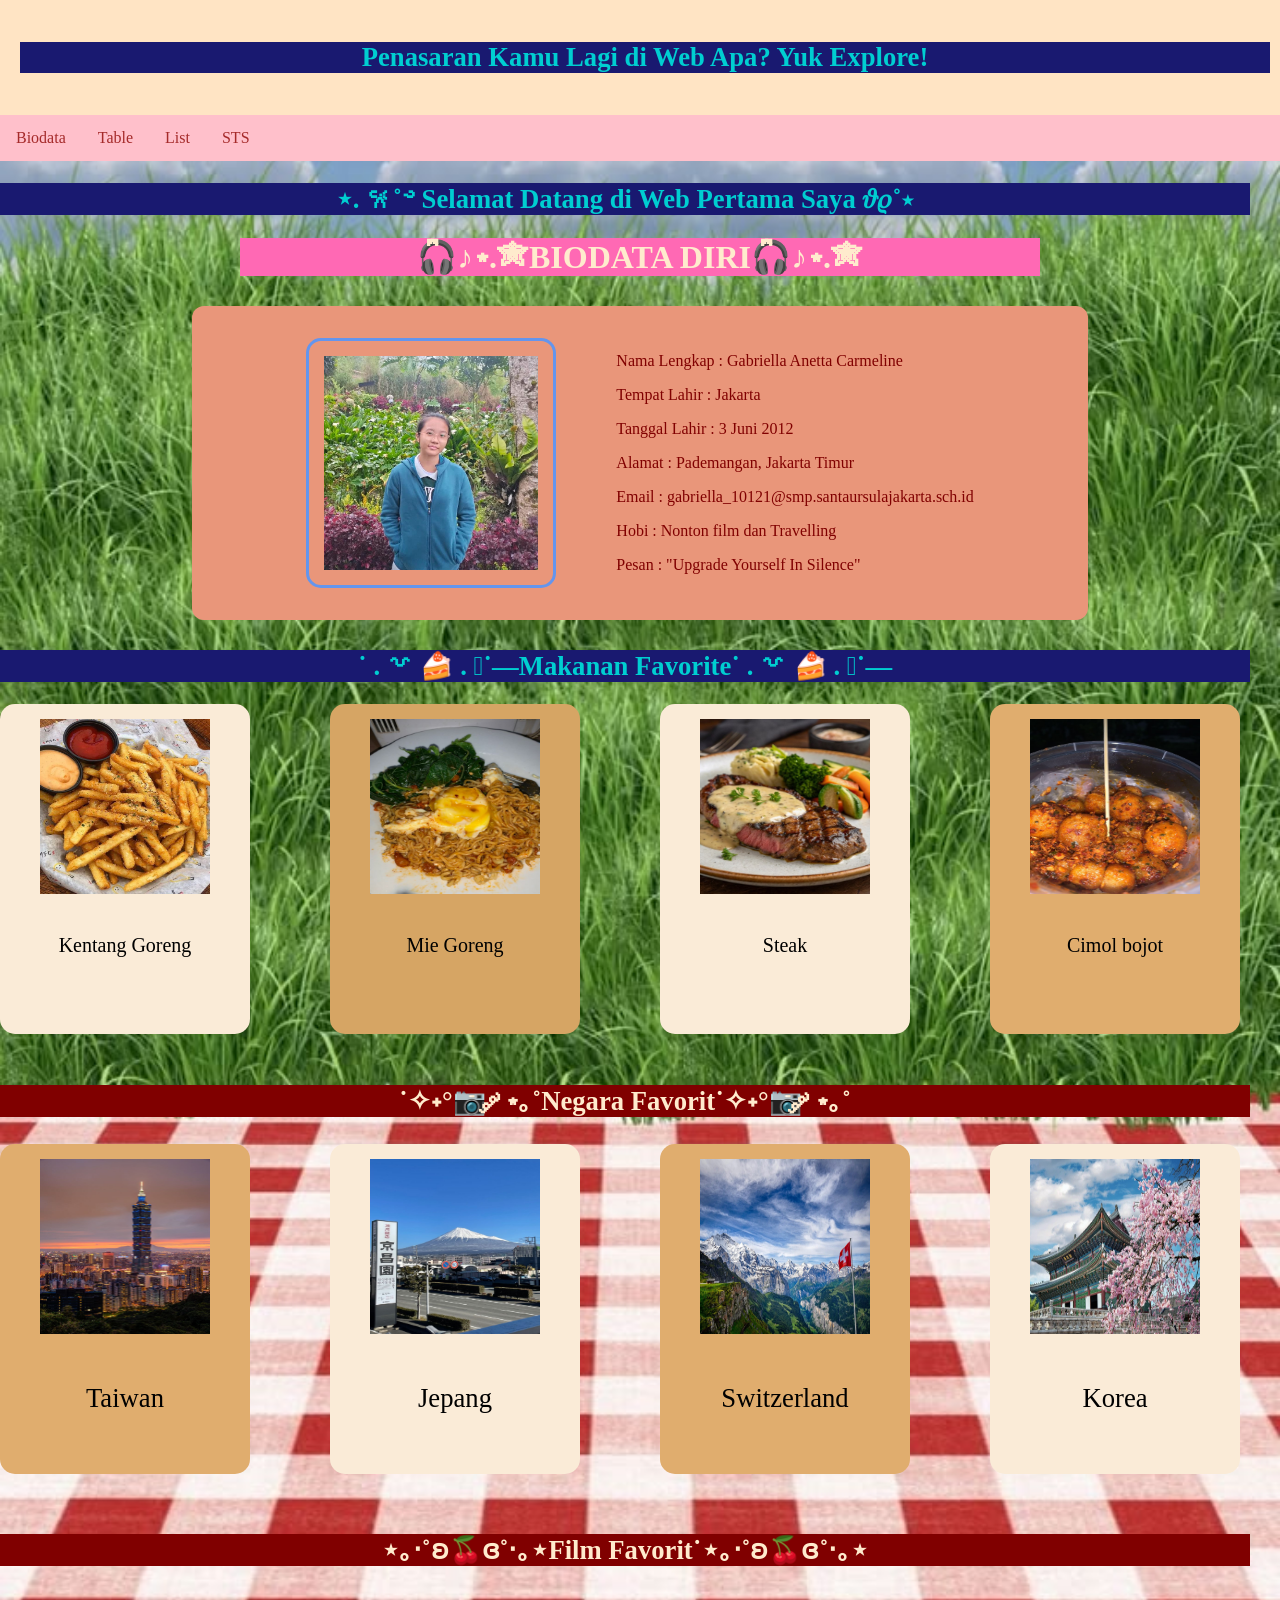
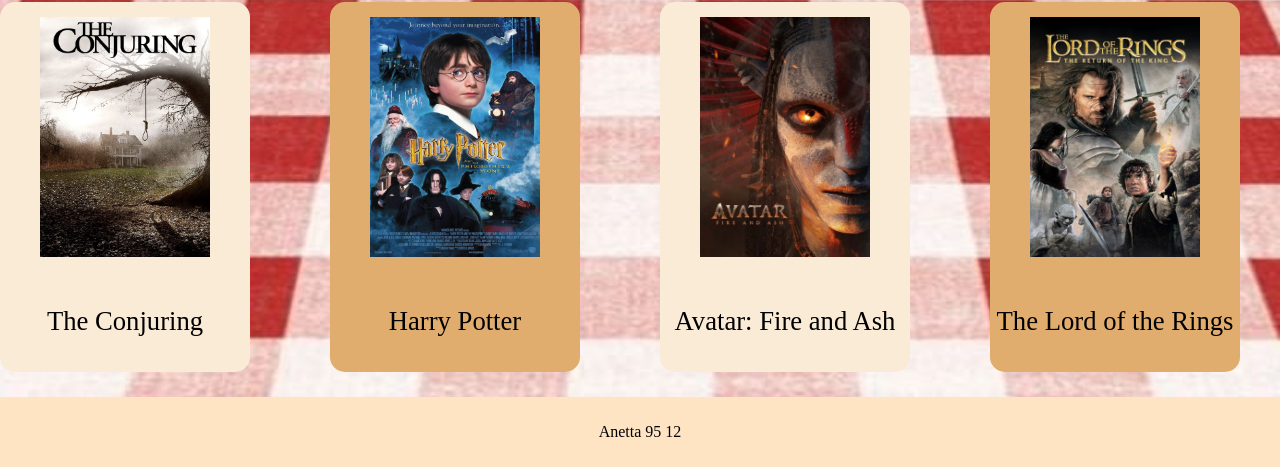
<file: index.html>
<!DOCTYPE html>
<html>
    <head>
        <title>Layout HTML dan CSS</title>
        <link rel="stylesheet" href="index.css">
        <link rel="stylesheet" href="biodatastyle.css">
    </head>
    <body>
        <body>
            <div class="header">
                <h2>Penasaran Kamu Lagi di Web Apa? Yuk Explore!</h2>
            </div>
            <div class="topnav">
                <a href="index.html">Biodata</a>
                <a href="table.html">Table</a>
                <a href="list.html">List</a>
                <a href="sts.html">STS</a>
            </div>
             <h2>⋆. 𐙚˚࿔ Selamat Datang di Web Pertama Saya 𝜗𝜚˚⋆</h2>
        <center><h1>🎧ྀི♪⋆.✮BIODATA DIRI🎧ྀི♪⋆.✮</h1></center>

        <div class="biodata">
            <div class="content">
                <div class="foto">
                    <img src="anet gede.jpeg" alt="Foto Masa Kini" class="top">
                    <img src="anet kecil.jpeg" alt="Foto Masa Lalu" class="bottom">
                </div>

                <div class="isi">
                    <p>Nama Lengkap : Gabriella Anetta Carmeline</p>
                    <p>Tempat Lahir : Jakarta</p>
                    <p>Tanggal Lahir : 3 Juni 2012</p>
                    <p>Alamat : Pademangan, Jakarta Timur</p>
                    <p>Email : gabriella_10121@smp.santaursulajakarta.sch.id</p>
                    <p>Hobi : Nonton film dan Travelling</p>
                    <p>Pesan : "Upgrade Yourself In Silence" 
                    </p>
                </div>
            </div>
        </div>

        <h2>˙ . ꒷ 🍰 . 𖦹˙—Makanan Favorite˙ . ꒷ 🍰 . 𖦹˙—</h2>
        <div class="Makanan">
            <div class="kentang">
            <img src="kentang.jpg" alt="kentang goreng" width="200" height="205">
            <p> Kentang Goreng</p>
            </div>
            <div class="mie">
            <img src="Indomie goreng.jpg" alt="mie goreng" width="200" height="205">
             <p> Mie Goreng</p>
            </div>
             <div class="steak">
            <img src="steak.jpg" alt="steak" width="200" height="205">
            <p> Steak</p>
             </div>
            <div class="cimol">
            <img src="cimol.jpg" alt="cimol bojot" width="200" height="205">
            <p> Cimol bojot</p>
        </div>

          </div>

        <h3>˙✧˖°📷 ༘ ⋆｡˚Negara Favorit˙✧˖°📷 ༘ ⋆｡˚</h3>
        <div class="Negara">
            <div class="Taiwan">
            <img src="taiwan.jpg" alt="taiwan" width="200" height="205">
            <p> Taiwan</p>
            </div>
            <div class="Jepang">
            <img src="japan.jpg" alt="jepang" width="200" height="205">
             <p> Jepang</p>
            </div>
             <div class="Switzerland">
            <img src="switzerland.jpg" alt="switzerland" width="200" height="205">
            <p> Switzerland</p>
             </div>
            <div class="Korea">
            <img src="korea.jpg" alt="korea" width="200" height="205">
            <p> Korea</p>
        </div>

        </div>

        <h4>⋆｡‧˚ʚ🍒ɞ˚‧｡⋆Film Favorit˙⋆｡‧˚ʚ🍒ɞ˚‧｡⋆</h3>
        <div class="Film">
            <div class="Conjur">
            <img src="conjuring.jpg" alt="Conjur" width="200" height="270">
            <p> The Conjuring</p>
            </div>
            <div class="Harpot">
            <img src="harpot.jpg" alt="Harpot" width="200" height="270">
             <p> Harry Potter</p>
            </div>
             <div class="Avatar">
            <img src="avatar.jpg" alt="Avatar" width="200" height="270">
            <p> Avatar: Fire and Ash</p>
             </div>
            <div class="Rings">
            <img src="rings.jpg" alt="Rings" width="200" height="270">
            <p> The Lord of the Rings</p>
            </div>
        </div>
        <div class="footer">
                <p>Anetta 95 12</p>

            </div>
        </body>
    </body>
</html>
</file>
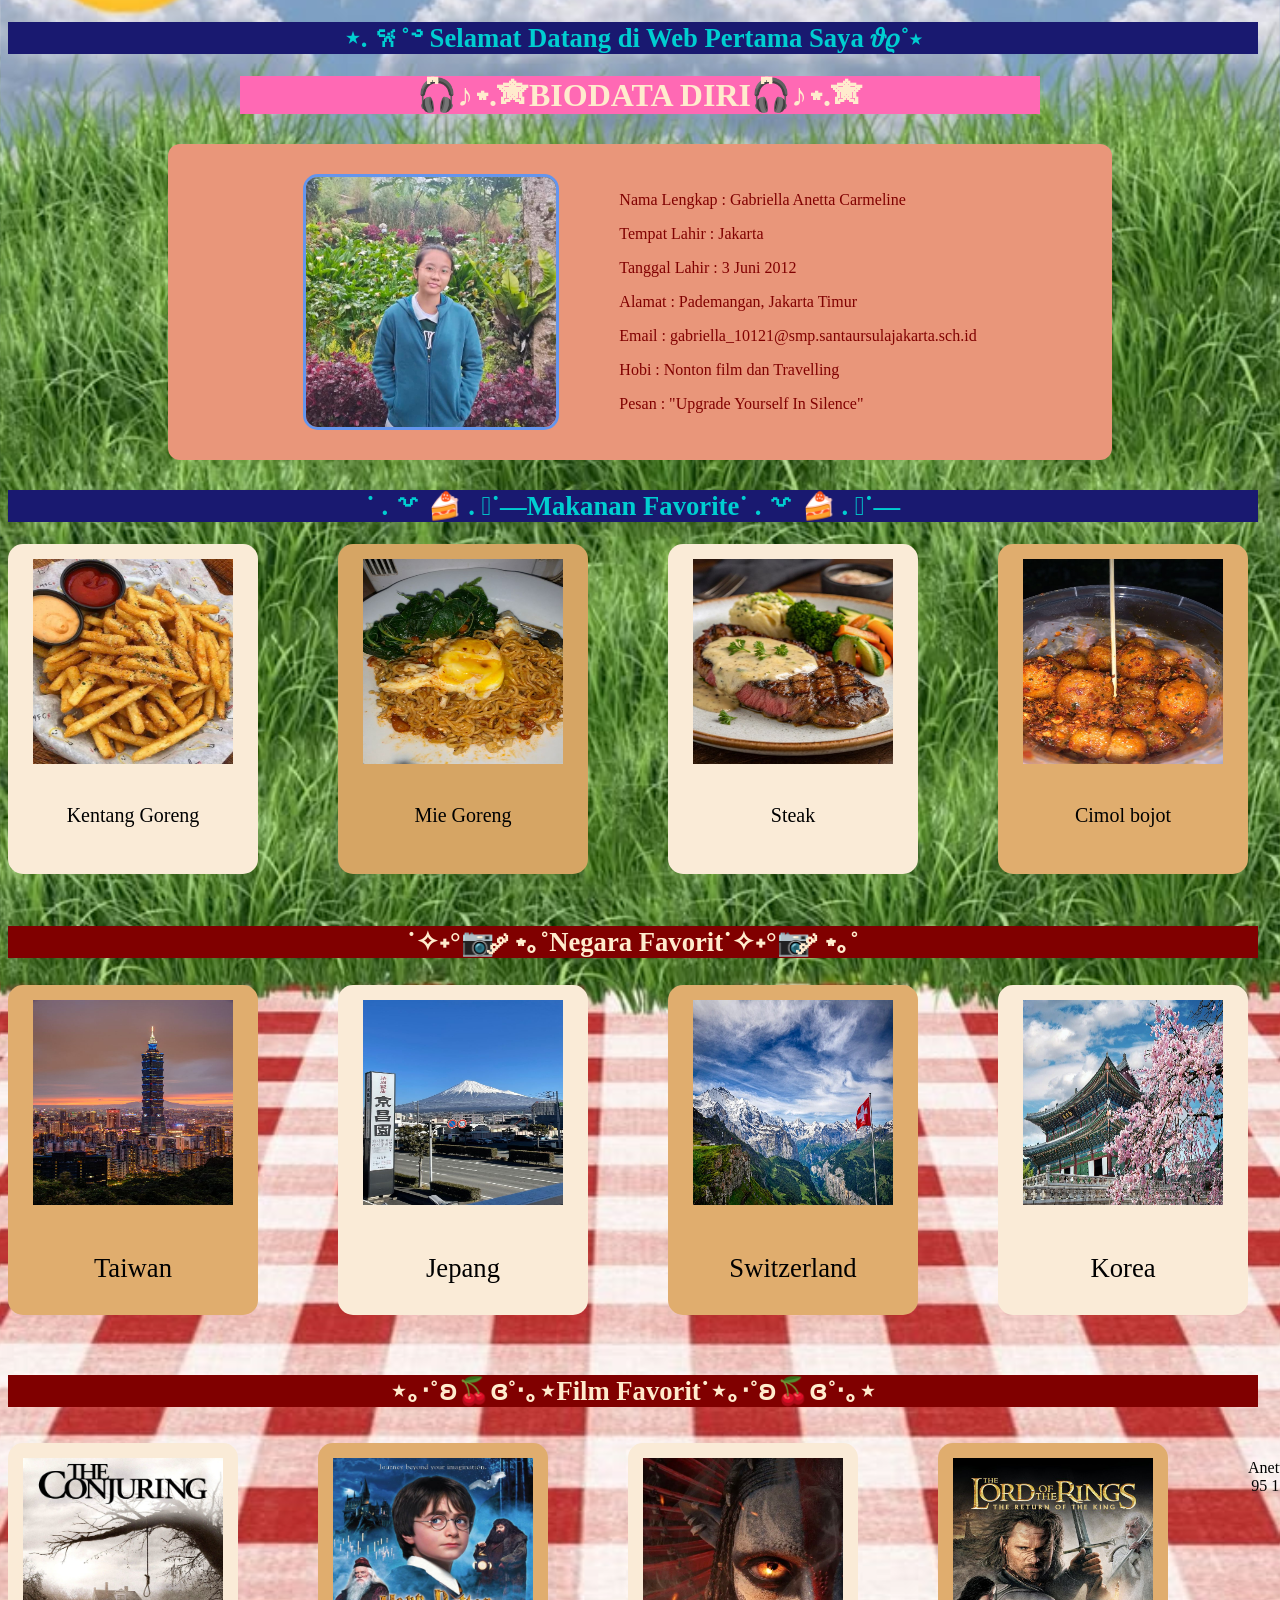
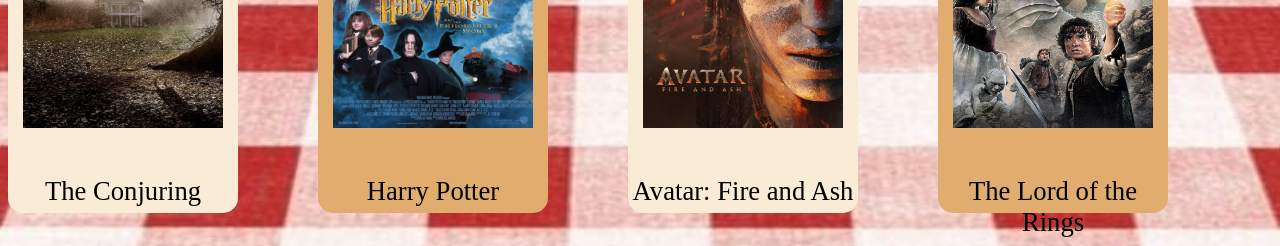
<file: biodata.html>
<!DOCTYPE html>
<html>
    <head>
        <title>BIODATA DIRI</title>
        <link rel="stylesheet" href="biodatastyle.css">
    </head>
    <body>
        <h2>⋆. 𐙚˚࿔ Selamat Datang di Web Pertama Saya 𝜗𝜚˚⋆</h2>
        <center><h1>🎧ྀི♪⋆.✮BIODATA DIRI🎧ྀི♪⋆.✮</h1></center>

        <div class="biodata">
            <div class="content">
                <div class="foto">
                    <img src="anet gede.jpeg" alt="Foto Masa Kini" class="top">
                    <img src="anet kecil.jpeg" alt="Foto Masa Lalu" class="bottom">
                </div>

                <div class="isi">
                    <p>Nama Lengkap : Gabriella Anetta Carmeline</p>
                    <p>Tempat Lahir : Jakarta</p>
                    <p>Tanggal Lahir : 3 Juni 2012</p>
                    <p>Alamat : Pademangan, Jakarta Timur</p>
                    <p>Email : gabriella_10121@smp.santaursulajakarta.sch.id</p>
                    <p>Hobi : Nonton film dan Travelling</p>
                    <p>Pesan : "Upgrade Yourself In Silence" 
                    </p>
                </div>
            </div>
        </div>

        <h2>˙ . ꒷ 🍰 . 𖦹˙—Makanan Favorite˙ . ꒷ 🍰 . 𖦹˙—</h2>
        <div class="Makanan">
            <div class="kentang">
            <img src="kentang.jpg" alt="kentang goreng" width="200" height="205">
            <p> Kentang Goreng</p>
            </div>
            <div class="mie">
            <img src="Indomie goreng.jpg" alt="mie goreng" width="200" height="205">
             <p> Mie Goreng</p>
            </div>
             <div class="steak">
            <img src="steak.jpg" alt="steak" width="200" height="205">
            <p> Steak</p>
             </div>
            <div class="cimol">
            <img src="cimol.jpg" alt="cimol bojot" width="200" height="205">
            <p> Cimol bojot</p>
        </div>

          </div>

        <h3>˙✧˖°📷 ༘ ⋆｡˚Negara Favorit˙✧˖°📷 ༘ ⋆｡˚</h3>
        <div class="Negara">
            <div class="Taiwan">
            <img src="taiwan.jpg" alt="taiwan" width="200" height="205">
            <p> Taiwan</p>
            </div>
            <div class="Jepang">
            <img src="japan.jpg" alt="jepang" width="200" height="205">
             <p> Jepang</p>
            </div>
             <div class="Switzerland">
            <img src="switzerland.jpg" alt="switzerland" width="200" height="205">
            <p> Switzerland</p>
             </div>
            <div class="Korea">
            <img src="korea.jpg" alt="korea" width="200" height="205">
            <p> Korea</p>
        </div>

        </div>

        <h4>⋆｡‧˚ʚ🍒ɞ˚‧｡⋆Film Favorit˙⋆｡‧˚ʚ🍒ɞ˚‧｡⋆</h3>
        <div class="Film">
            <div class="Conjur">
            <img src="conjuring.jpg" alt="Conjur" width="200" height="270">
            <p> The Conjuring</p>
            </div>
            <div class="Harpot">
            <img src="harpot.jpg" alt="Harpot" width="200" height="270">
             <p> Harry Potter</p>
            </div>
             <div class="Avatar">
            <img src="avatar.jpg" alt="Avatar" width="200" height="270">
            <p> Avatar: Fire and Ash</p>
             </div>
            <div class="Rings">
            <img src="rings.jpg" alt="Rings" width="200" height="270">
            <p> The Lord of the Rings</p>
        </div>

        

        <div class="footer">
                <p>Anetta 95 12</p>

            </div>
        </body>
    </body>
</html>
</file>
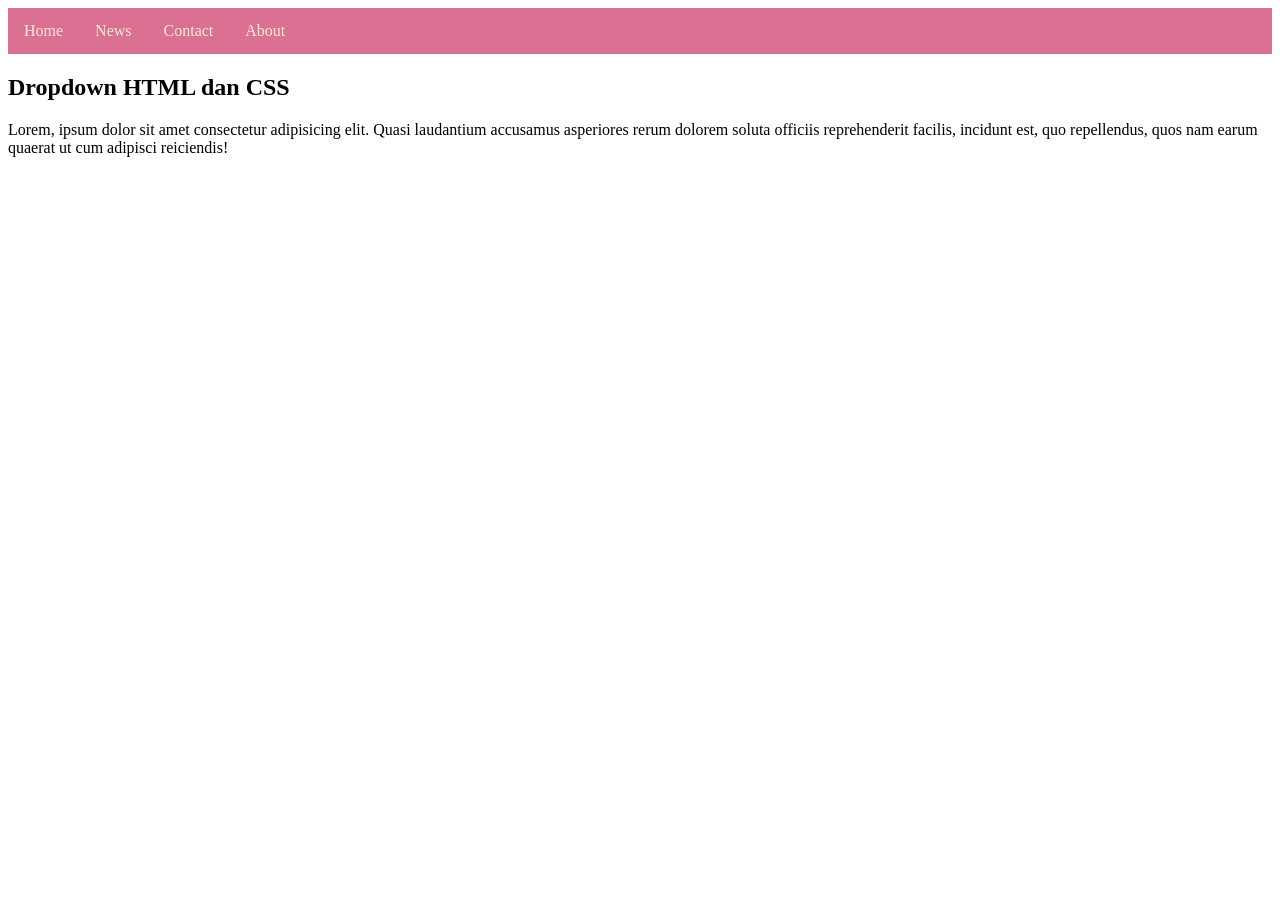
<file: dropdown.html>
<!DOCTYPE html>
<html>
    <head>
        <title>DROPDOWN HTML dan CSS</title>
        <link rel="stylesheet" href="dropdown.css">
    </head>
    <body>
        <ul>
            <li><a href="#">Home</a></li>
            <li class="dropdown"><a href="#" class="dropbtn">News</a>
                <div class="dropdown-content">
                    <a href="#">News1</a>
                    <a href="#">News2</a>
                    <a href="#">News3</a>
                </div>
        </li>
        <li><a href="#">Contact</a></li>
        <li><a href="#">About</a></li>
        </ul>
        <h2>Dropdown HTML dan CSS</h2>
        <p>Lorem, ipsum dolor sit amet consectetur adipisicing elit. Quasi laudantium accusamus asperiores rerum dolorem soluta officiis reprehenderit facilis, incidunt est, quo repellendus, quos nam earum quaerat ut cum adipisci reiciendis!</p>
    </body>
</html>
</file>
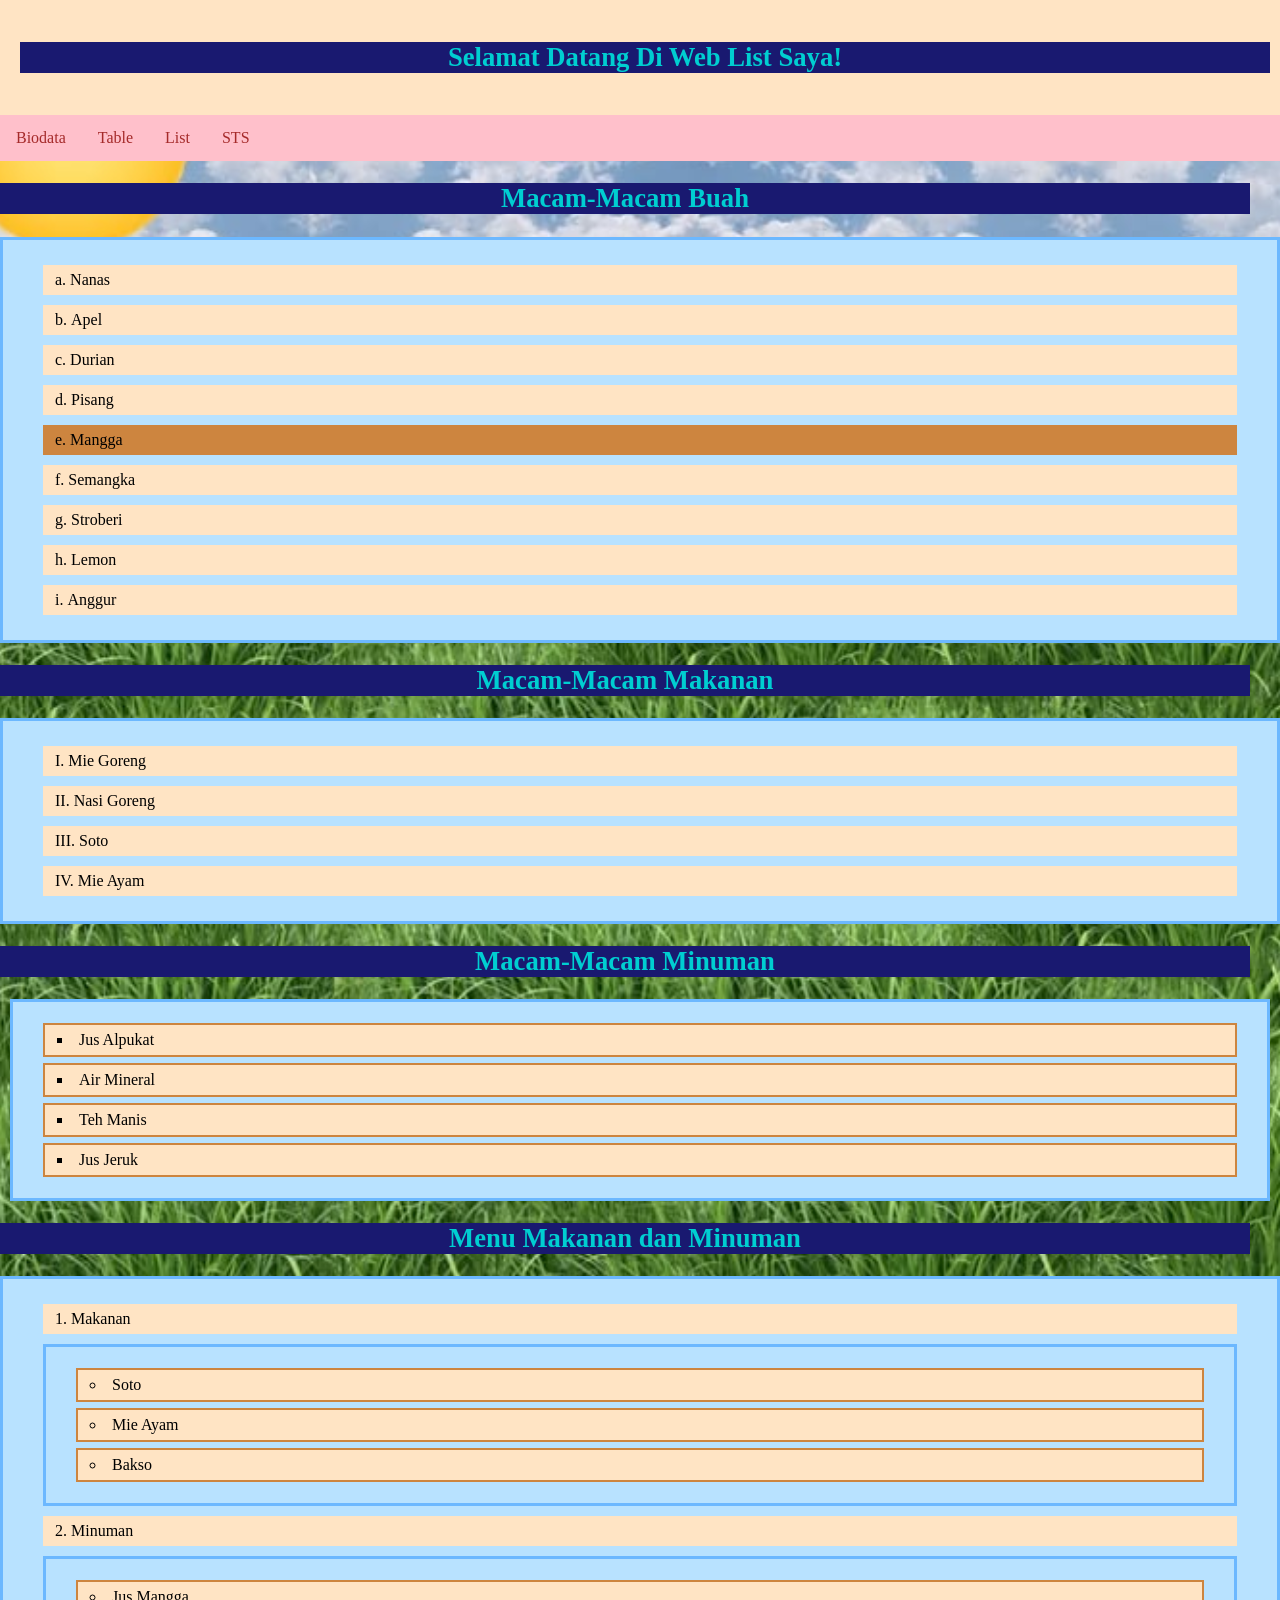
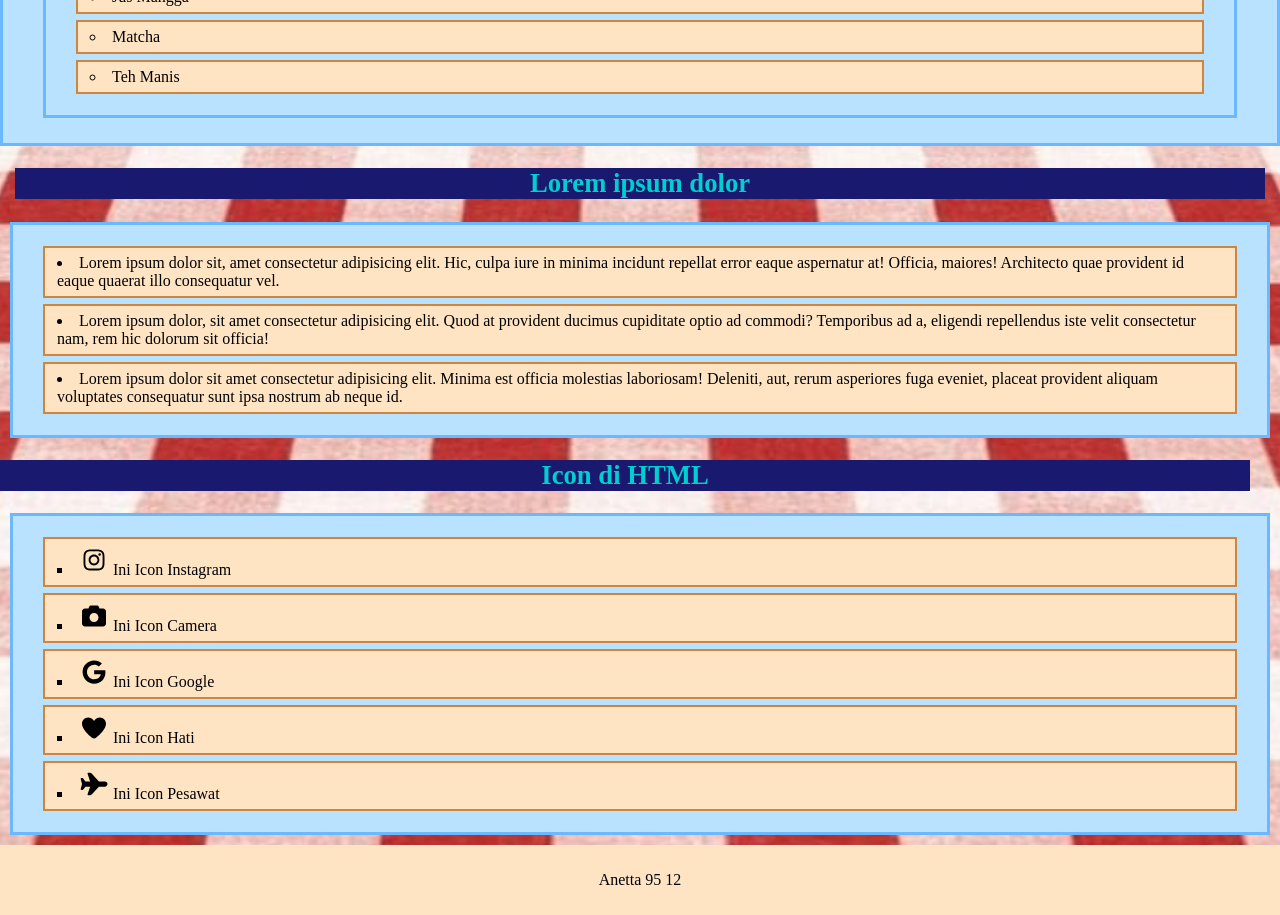
<file: list.html>
<!DOCTYPE html>
<html>
    <head>
        <title>Layout HTML dan CSS</title>
        <link rel="stylesheet" href="index.css">
        <link rel="stylesheet" href="biodatastyle.css">
    </head>
    <body>
        <body>
            <div class="header">
                <h2>Selamat Datang Di Web List Saya!</h2>
            </div>
            <div class="topnav">
                <a href="index.html">Biodata</a>
                <a href="table.html">Table</a>
                <a href="list.html">List</a>
                <a href="sts.html">STS</a>
            </div>
            <!-- Orderlist (OL) : List type angka dan huruf (1, A, a , I, i)
                Unorderlist (UL) : List type simbol (disc, circle, square)-->
            <h2>Macam-Macam Buah</h2>
            <ol type="a">
                <li>Nanas</li>
                <li>Apel</li>
                <li>Durian</li>
                <li>Pisang</li>
                <li class="a">Mangga</li>
                <li>Semangka</li>
                <li>Stroberi</li>
                <li>Lemon</li>
                <li>Anggur</li>
            </ol>

            <h2>Macam-Macam Makanan</h2>
            <ol type="I">
                <li>Mie Goreng</li>
                <li>Nasi Goreng</li>
                <li>Soto</li>
                <li>Mie Ayam</li>
            </ol>

            <h2>Macam-Macam Minuman</h2>
            <ul type="square">
                <li>Jus Alpukat</li>
                <li>Air Mineral</li>
                <li>Teh Manis</li>
                <li>Jus Jeruk</li>
            </ul>

            <h2>Menu Makanan dan Minuman</h2>
            <ol>
                <li>Makanan</li>
                <ul>
                    <li>Soto</li>
                    <li>Mie Ayam</li>
                    <li>Bakso</li>
                </ul>
                <li>Minuman</li>
                <ul>
                    <li>Jus Mangga</li>
                    <li>Matcha</li>
                    <li>Teh Manis</li>
                </ul>
            </ol>
            
             <center><h2 class="sigh"> Lorem ipsum dolor </h2></center>
          <ul type="disc">
            <li>Lorem ipsum dolor sit, amet consectetur adipisicing elit. Hic, culpa iure in minima incidunt repellat error eaque aspernatur at! Officia, maiores! Architecto quae provident id eaque quaerat illo consequatur vel.</li>
            <li>Lorem ipsum dolor, sit amet consectetur adipisicing elit. Quod at provident ducimus cupiditate optio ad commodi? Temporibus ad a, eligendi repellendus iste velit consectetur nam, rem hic dolorum sit officia!</li>
            <li>Lorem ipsum dolor sit amet consectetur adipisicing elit. Minima est officia molestias laboriosam! Deleniti, aut, rerum asperiores fuga eveniet, placeat provident aliquam voluptates consequatur sunt ipsa nostrum ab neque id.</li>
          </ul>

          <h2>Icon di HTML</h2>
            <ul type="square">
                <li>
            <i class="fa-brands fa-instagram"></i>
            <svg xmlns="http://www.w3.org/2000/svg" viewBox="0 0 640 640" width="30" height="30"><!--!Font Awesome Free v7.3.1 by @fontawesome - https://fontawesome.com License - https://fontawesome.com/license/free Copyright 2026 Fonticons, Inc.--><path d="M320.3 205C256.8 204.8 205.2 256.2 205 319.7C204.8 383.2 256.2 434.8 319.7 435C383.2 435.2 434.8 383.8 435 320.3C435.2 256.8 383.8 205.2 320.3 205zM319.7 245.4C360.9 245.2 394.4 278.5 394.6 319.7C394.8 360.9 361.5 394.4 320.3 394.6C279.1 394.8 245.6 361.5 245.4 320.3C245.2 279.1 278.5 245.6 319.7 245.4zM413.1 200.3C413.1 185.5 425.1 173.5 439.9 173.5C454.7 173.5 466.7 185.5 466.7 200.3C466.7 215.1 454.7 227.1 439.9 227.1C425.1 227.1 413.1 215.1 413.1 200.3zM542.8 227.5C541.1 191.6 532.9 159.8 506.6 133.6C480.4 107.4 448.6 99.2 412.7 97.4C375.7 95.3 264.8 95.3 227.8 97.4C192 99.1 160.2 107.3 133.9 133.5C107.6 159.7 99.5 191.5 97.7 227.4C95.6 264.4 95.6 375.3 97.7 412.3C99.4 448.2 107.6 480 133.9 506.2C160.2 532.4 191.9 540.6 227.8 542.4C264.8 544.5 375.7 544.5 412.7 542.4C448.6 540.7 480.4 532.5 506.6 506.2C532.8 480 541 448.2 542.8 412.3C544.9 375.3 544.9 264.5 542.8 227.5zM495 452C487.2 471.6 472.1 486.7 452.4 494.6C422.9 506.3 352.9 503.6 320.3 503.6C287.7 503.6 217.6 506.2 188.2 494.6C168.6 486.8 153.5 471.7 145.6 452C133.9 422.5 136.6 352.5 136.6 319.9C136.6 287.3 134 217.2 145.6 187.8C153.4 168.2 168.5 153.1 188.2 145.2C217.7 133.5 287.7 136.2 320.3 136.2C352.9 136.2 423 133.6 452.4 145.2C472 153 487.1 168.1 495 187.8C506.7 217.3 504 287.3 504 319.9C504 352.5 506.7 422.6 495 452z"/></svg>
            Ini Icon Instagram
                </li>
                <li>
            <i class="fa-solid fa-camera"></i>
            <svg xmlns="http://www.w3.org/2000/svg" viewBox="0 0 640 640" width="30" height="30"><!--!Font Awesome Free v7.3.1 by @fontawesome - https://fontawesome.com License - https://fontawesome.com/license/free Copyright 2026 Fonticons, Inc.--><path d="M213.1 128.8L202.7 160L128 160C92.7 160 64 188.7 64 224L64 480C64 515.3 92.7 544 128 544L512 544C547.3 544 576 515.3 576 480L576 224C576 188.7 547.3 160 512 160L437.3 160L426.9 128.8C420.4 109.2 402.1 96 381.4 96L258.6 96C237.9 96 219.6 109.2 213.1 128.8zM320 256C373 256 416 299 416 352C416 405 373 448 320 448C267 448 224 405 224 352C224 299 267 256 320 256z"/></svg>
            Ini Icon Camera
                </li>
                <li>
            <i class="fa-brands fa-google"></i>
            <svg xmlns="http://www.w3.org/2000/svg" viewBox="0 0 640 640" width="30" height="30"><!--!Font Awesome Free v7.3.1 by @fontawesome - https://fontawesome.com License - https://fontawesome.com/license/free Copyright 2026 Fonticons, Inc.--><path d="M564 325.8C564 467.3 467.1 568 324 568C186.8 568 76 457.2 76 320C76 182.8 186.8 72 324 72C390.8 72 447 96.5 490.3 136.9L422.8 201.8C334.5 116.6 170.3 180.6 170.3 320C170.3 406.5 239.4 476.6 324 476.6C422.2 476.6 459 406.2 464.8 369.7L324 369.7L324 284.4L560.1 284.4C562.4 297.1 564 309.3 564 325.8z"/></svg>
            Ini Icon Google
                </li>
                <li>
            <i class="fa-solid fa-heart"></i>
            <svg xmlns="http://www.w3.org/2000/svg" viewBox="0 0 640 640" width="30" height="30"><!--!Font Awesome Free v7.3.1 by @fontawesome - https://fontawesome.com License - https://fontawesome.com/license/free Copyright 2026 Fonticons, Inc.--><path d="M305 151.1L320 171.8L335 151.1C360 116.5 400.2 96 442.9 96C516.4 96 576 155.6 576 229.1L576 231.7C576 343.9 436.1 474.2 363.1 529.9C350.7 539.3 335.5 544 320 544C304.5 544 289.2 539.4 276.9 529.9C203.9 474.2 64 343.9 64 231.7L64 229.1C64 155.6 123.6 96 197.1 96C239.8 96 280 116.5 305 151.1z"/></svg>
            Ini Icon Hati
                </li>
                <li>
            <i class="fa-solid fa-plane"></i>
            <svg xmlns="http://www.w3.org/2000/svg" viewBox="0 0 640 640" width="30" height="30"><!--!Font Awesome Free v7.3.1 by @fontawesome - https://fontawesome.com License - https://fontawesome.com/license/free Copyright 2026 Fonticons, Inc.--><path d="M552 264C582.9 264 608 289.1 608 320C608 350.9 582.9 376 552 376L424.7 376L265.5 549.6C259.4 556.2 250.9 560 241.9 560L198.2 560C187.3 560 179.6 549.3 183 538.9L237.3 376L137.6 376L84.8 442C81.8 445.8 77.2 448 72.3 448L52.5 448C42.1 448 34.5 438.2 37 428.1L64 320L37 211.9C34.4 201.8 42.1 192 52.5 192L72.3 192C77.2 192 81.8 194.2 84.8 198L137.6 264L237.3 264L183 101.1C179.6 90.7 187.3 80 198.2 80L241.9 80C250.9 80 259.4 83.8 265.5 90.4L424.7 264L552 264z"/></svg>
            Ini Icon Pesawat
            </li>
            </ul>

            
            <div class="footer">
                <p>Anetta 95 12</p>

            </div>
        </body>
    </body>
</html>
</file>
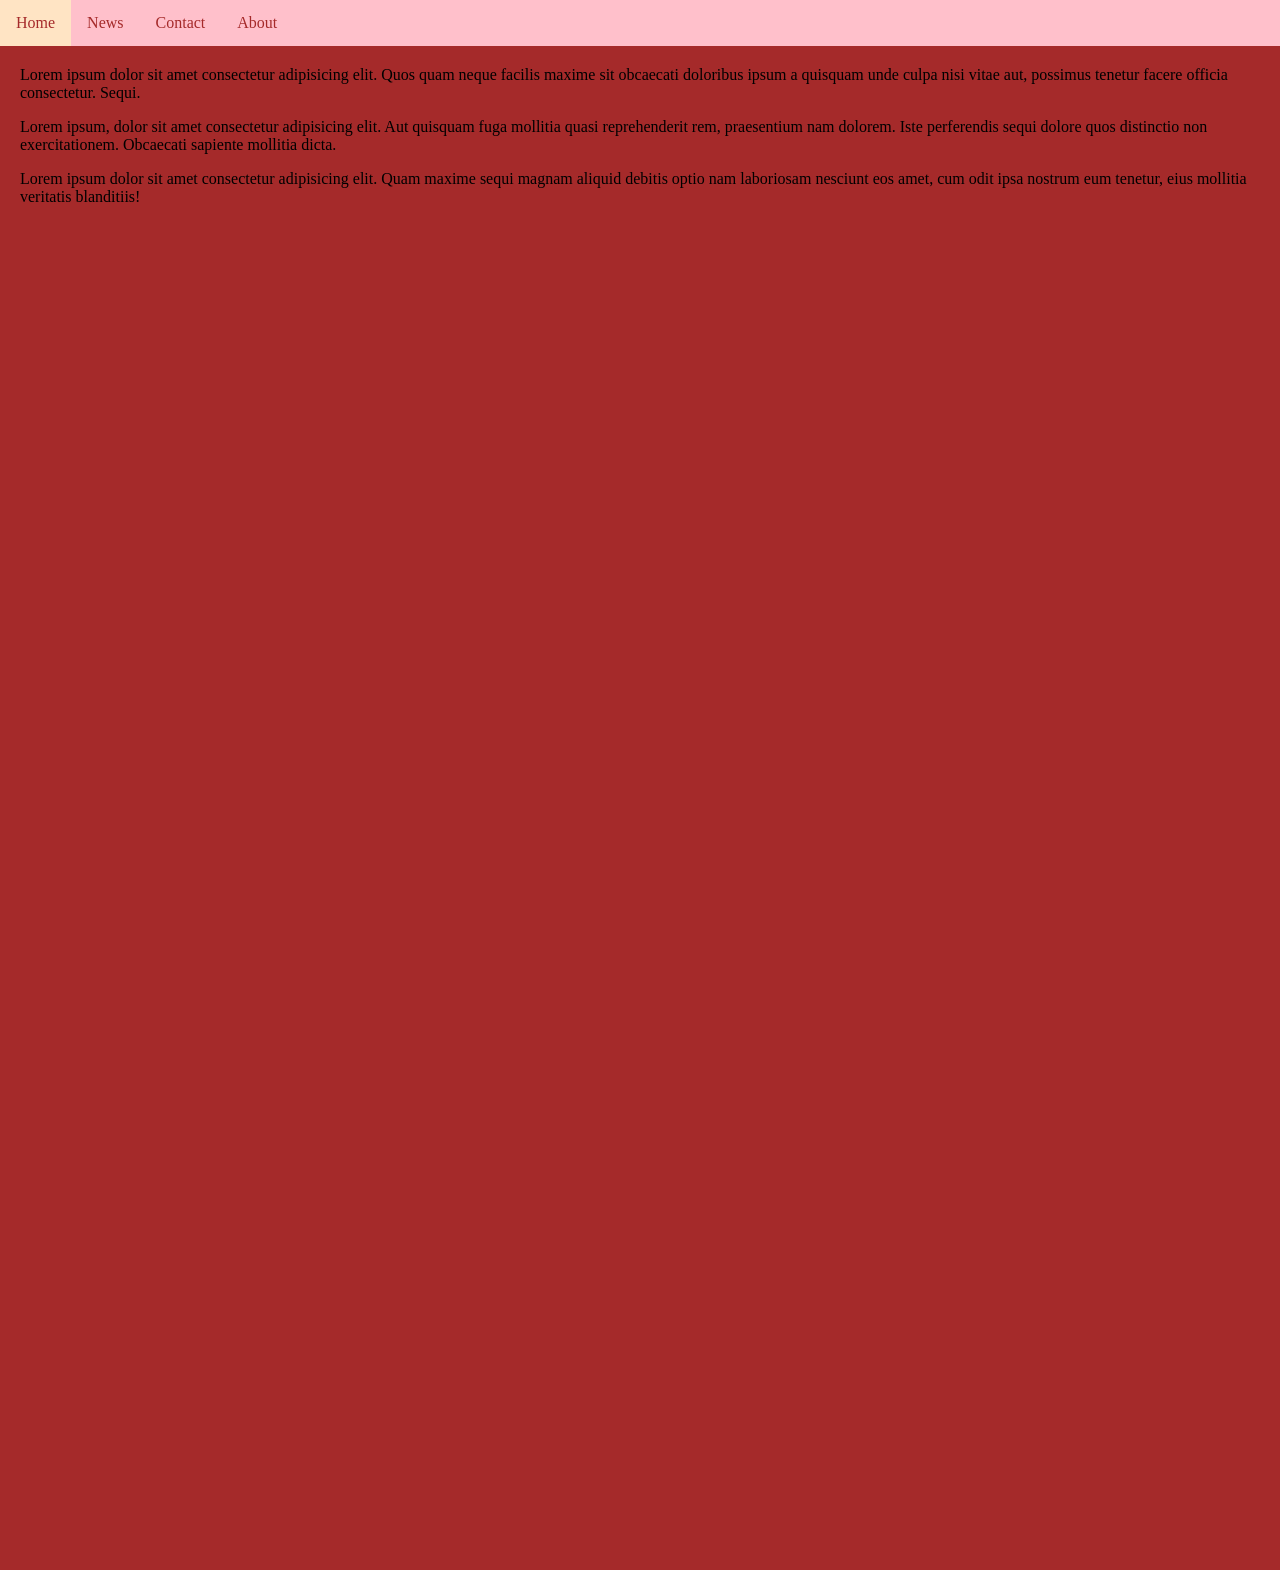
<file: nav_horizontal.html>
<!DOCTYPE html>
<html>
    <head>
        <title>Navigator Vertical</title>
        <link rel="stylesheet" href="nav_horizontal.css">
    </head>
    <body>
        <ul>
            <li><a href="#" class="active">Home</a></li>
            <li><a href="#">News</a></li>
            <li><a href="#">Contact</a></li>
            <li><a href="#">About</a></li>
        </ul>
        <div style="margin-top: 30px; padding: 20px; height: 1500px; background-color: brown;">
            <p>Lorem ipsum dolor sit amet consectetur adipisicing elit. Quos quam neque facilis maxime sit obcaecati doloribus ipsum a quisquam unde culpa nisi vitae aut, possimus tenetur facere officia consectetur. Sequi.
            <p>Lorem ipsum, dolor sit amet consectetur adipisicing elit. Aut quisquam fuga mollitia quasi reprehenderit rem, praesentium nam dolorem. Iste perferendis sequi dolore quos distinctio non exercitationem. Obcaecati sapiente mollitia dicta.
            <p>Lorem ipsum dolor sit amet consectetur adipisicing elit. Quam maxime sequi magnam aliquid debitis optio nam laboriosam nesciunt eos amet, cum odit ipsa nostrum eum tenetur, eius mollitia veritatis blanditiis!</p>
            </p>
            </p>
        </div>
    </body>
</html>
</file>
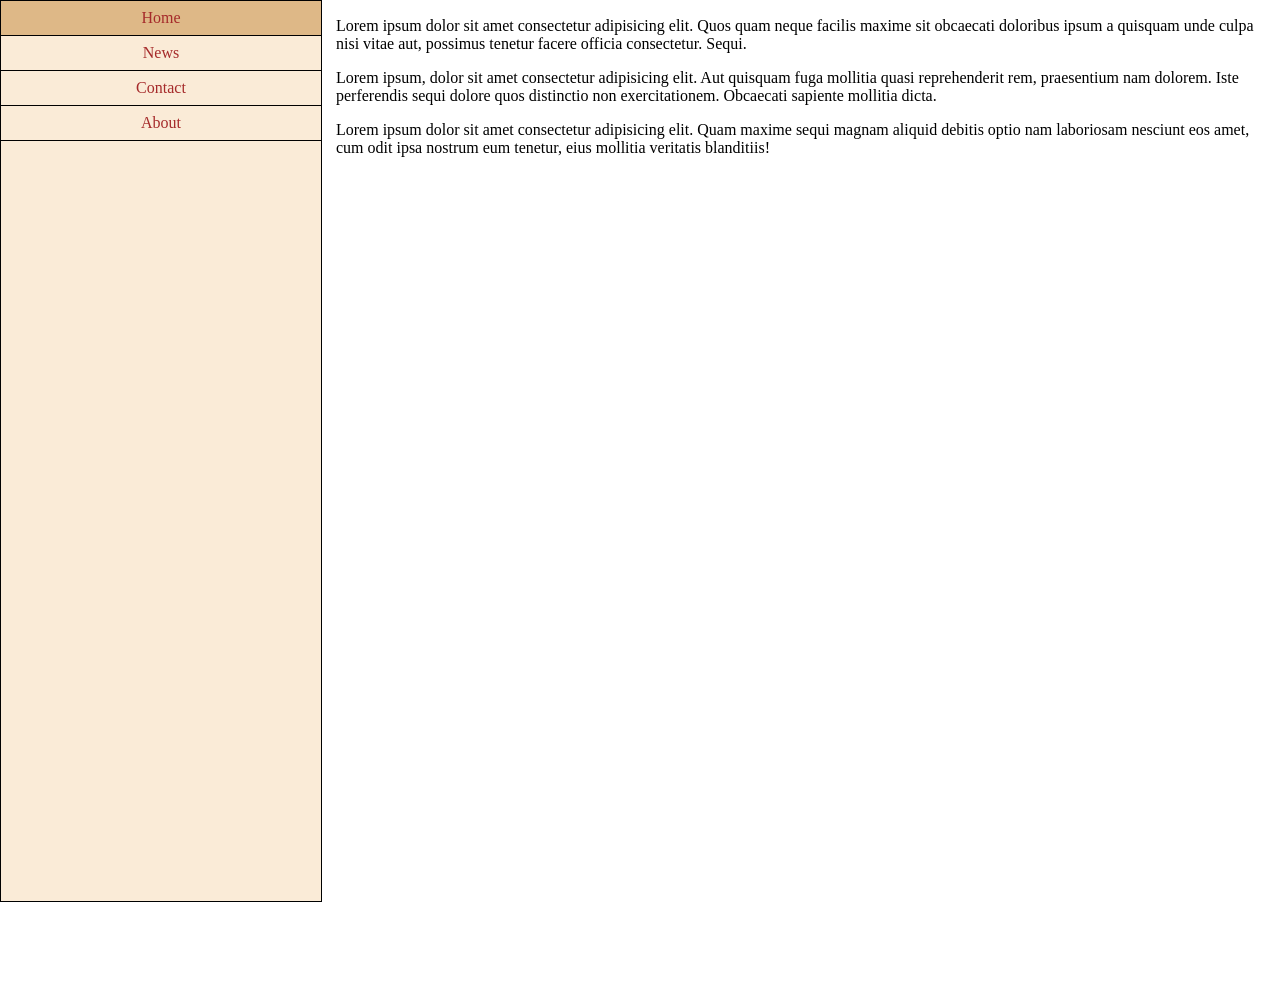
<file: nav_vertical.html>
<!DOCTYPE html>
<html>
    <head>
        <title>Navigator Vertical</title>
        <link rel="stylesheet" href="nav_vertical.css">
    </head>
    <body>
        <ul>
            <li><a href="#" class="active">Home</a></li>
            <li><a href="#">News</a></li>
            <li><a href="#">Contact</a></li>
            <li><a href="#">About</a></li>
        </ul>
        <div style="margin-left: 25%; padding: 1px 16px; height: 1000px;">
            <p>Lorem ipsum dolor sit amet consectetur adipisicing elit. Quos quam neque facilis maxime sit obcaecati doloribus ipsum a quisquam unde culpa nisi vitae aut, possimus tenetur facere officia consectetur. Sequi.
            <p>Lorem ipsum, dolor sit amet consectetur adipisicing elit. Aut quisquam fuga mollitia quasi reprehenderit rem, praesentium nam dolorem. Iste perferendis sequi dolore quos distinctio non exercitationem. Obcaecati sapiente mollitia dicta.
            <p>Lorem ipsum dolor sit amet consectetur adipisicing elit. Quam maxime sequi magnam aliquid debitis optio nam laboriosam nesciunt eos amet, cum odit ipsa nostrum eum tenetur, eius mollitia veritatis blanditiis!</p>
            </p>
            </p>
        </div>
    </body>
</html>
</file>
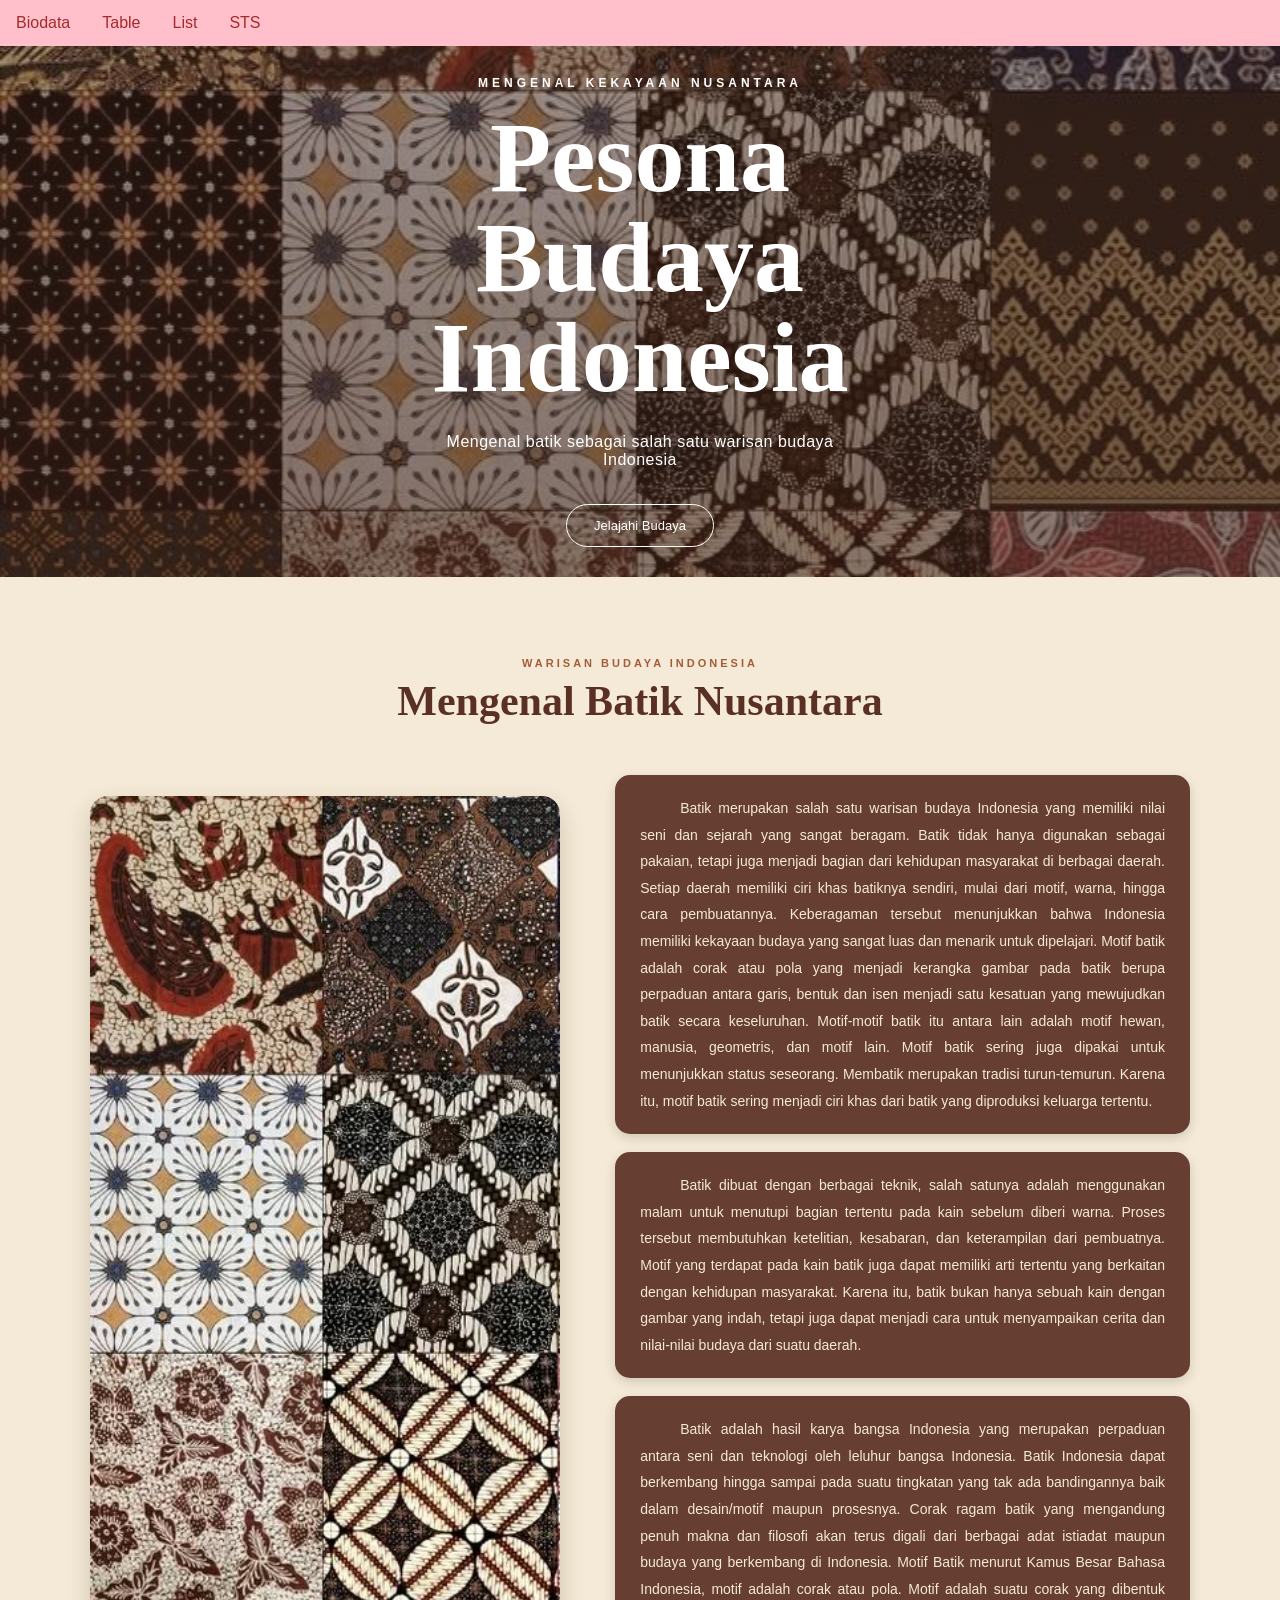
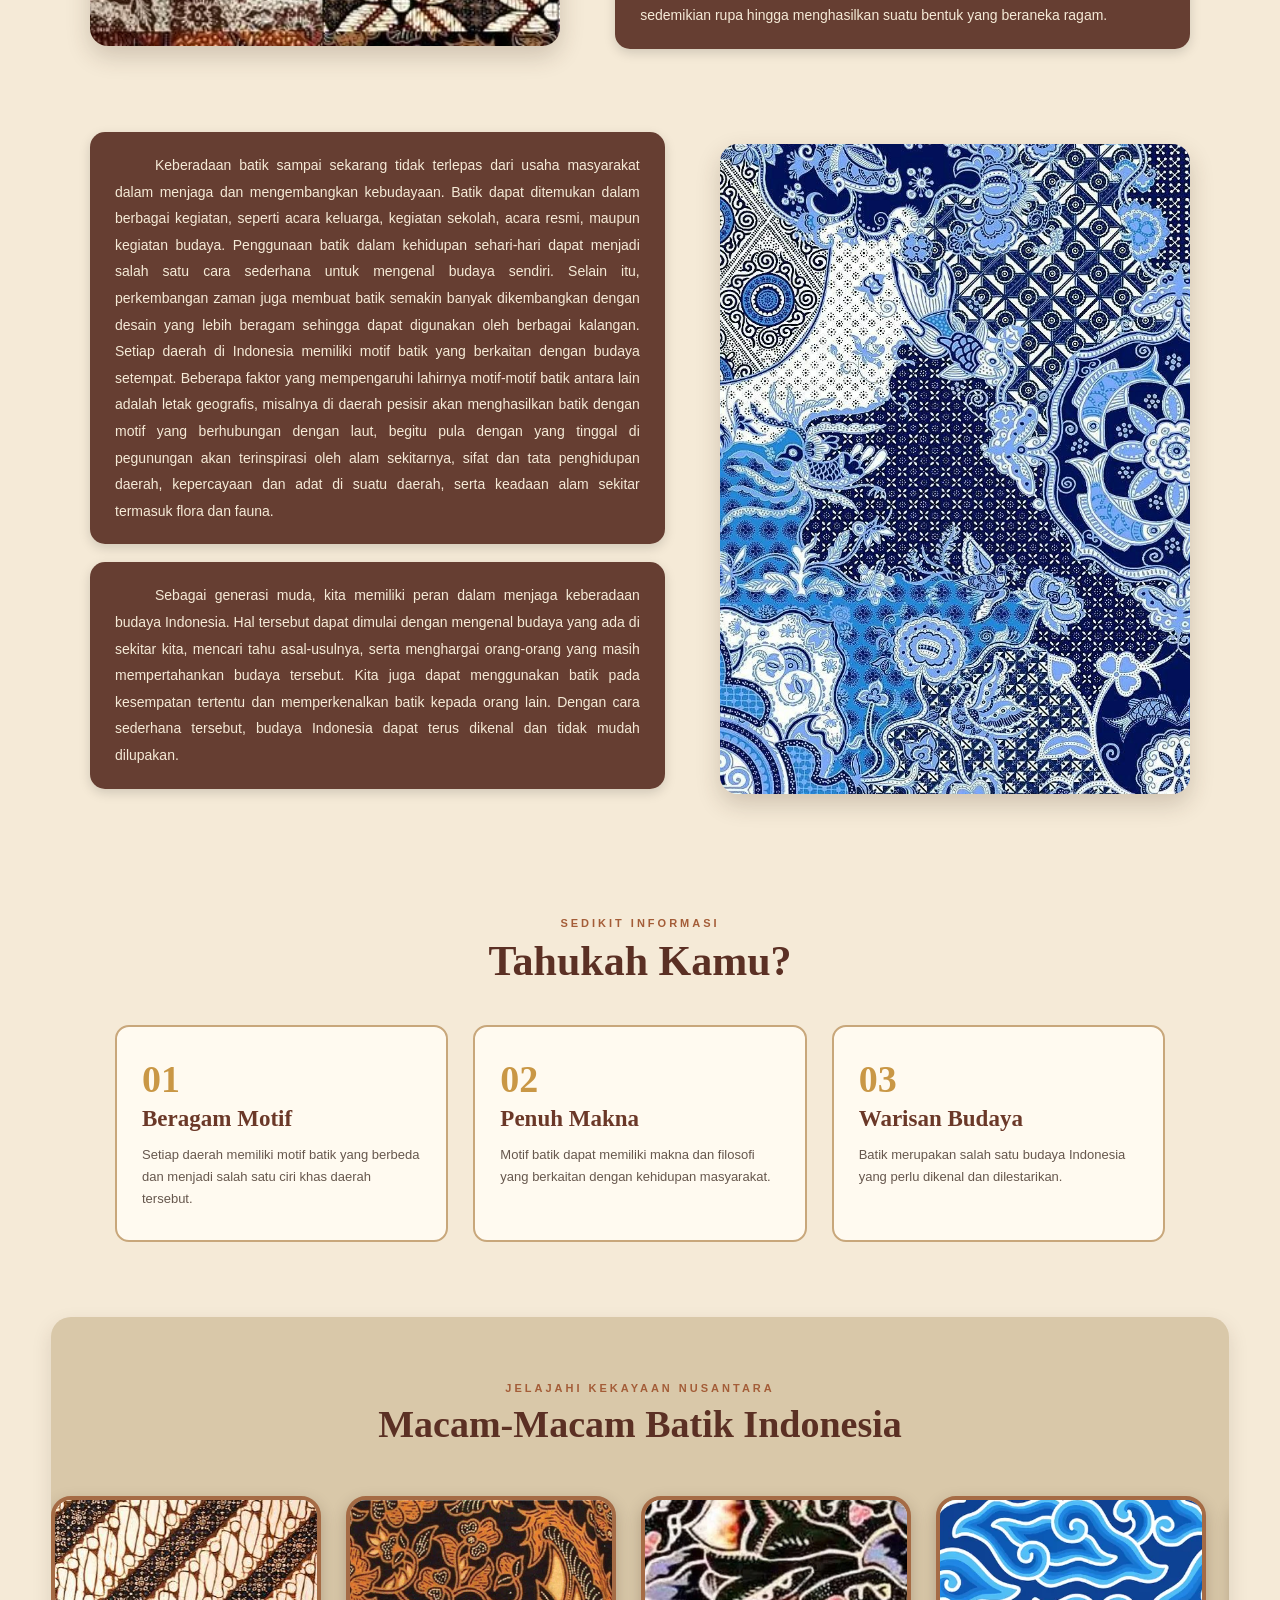
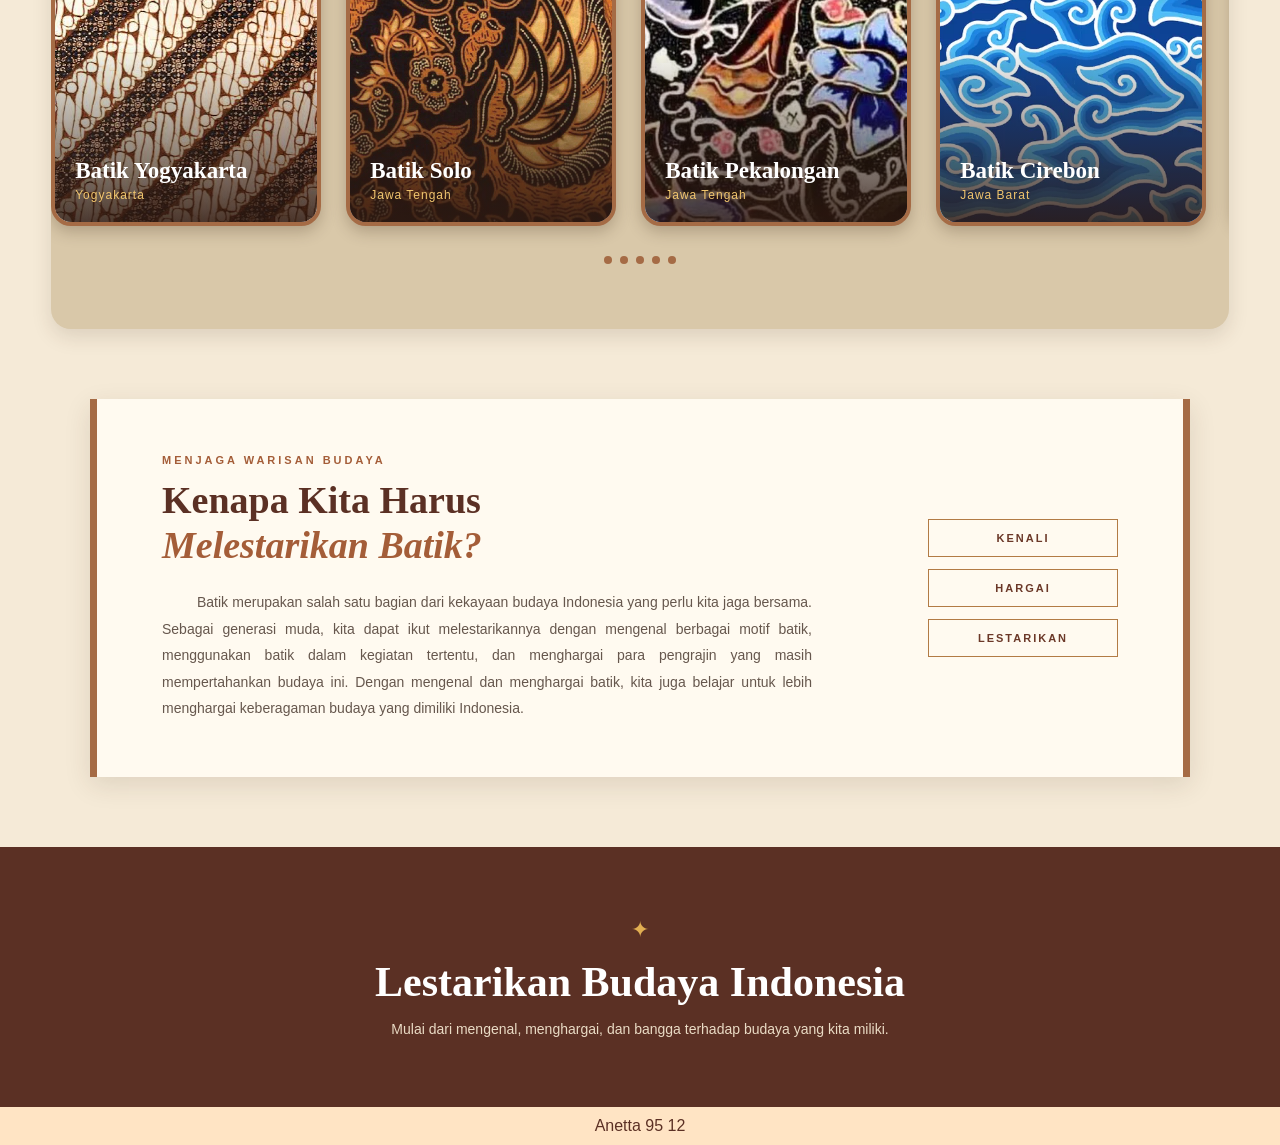
<file: sts.html>
<!DOCTYPE html>
<html>
    <head>
        <title>Layout HTML dan CSS</title>
        <link rel="stylesheet" href="index.css">
        <link rel="stylesheet" href="STS_TIK_95_12.css">

            </div>
            <div class="topnav">
                <a href="index.html">Biodata</a>
                <a href="table.html">Table</a>
                <a href="list.html">List</a>
                <a href="sts.html">STS</a>
            </div>


</head>
<body>

    <!-- ================================
         HEADER
    ================================= -->

    <header class="header">

        <div class="header-content">

            <p class="small-title">MENGENAL KEKAYAAN NUSANTARA</p>

            <h1>Pesona Budaya Indonesia</h1>

            <p class="header-description">
                Mengenal batik sebagai salah satu warisan budaya Indonesia
            </p>

            <a href="tentang-batik" class="header-button">
                Jelajahi Budaya
            </a>

        </div>

    </header>



    <!-- ================================
         TENTANG BATIK
    ================================= -->

    <section class="tentang-batik" id="tentang-batik">

        <div class="section-heading">

            <p>WARISAN BUDAYA INDONESIA</p>

            <h2>Mengenal Batik Nusantara</h2>

        </div>

        <div class="intro-content">
            <div class="intro-image">
            <img class="batikindo" src="batikindo.jpg" alt="Batik Indonesia">

        </div>

            <div class="intro-text">

                <p>
                    Batik merupakan salah satu warisan budaya Indonesia yang memiliki nilai seni dan sejarah yang sangat beragam. Batik tidak hanya digunakan sebagai pakaian, tetapi juga menjadi bagian dari kehidupan masyarakat di berbagai daerah. Setiap daerah memiliki ciri khas batiknya sendiri, mulai dari motif, warna, hingga cara pembuatannya. Keberagaman tersebut menunjukkan bahwa Indonesia memiliki kekayaan budaya yang sangat luas dan menarik untuk dipelajari. 
                    Motif batik adalah corak atau pola  yang menjadi kerangka gambar pada batik berupa perpaduan antara garis, bentuk dan isen menjadi satu kesatuan yang mewujudkan batik secara keseluruhan. Motif-motif batik itu antara lain adalah motif hewan, manusia, geometris, dan motif lain. Motif batik sering juga dipakai untuk menunjukkan status seseorang. Membatik merupakan tradisi turun-temurun. Karena itu, motif batik sering menjadi ciri khas dari batik yang diproduksi keluarga tertentu.
                </p>

                <p>
                    Batik dibuat dengan berbagai teknik, salah satunya adalah menggunakan malam untuk menutupi bagian tertentu pada kain sebelum diberi warna. Proses tersebut membutuhkan ketelitian, kesabaran, dan keterampilan dari pembuatnya. Motif yang terdapat pada kain batik juga dapat memiliki arti tertentu yang berkaitan dengan kehidupan masyarakat. Karena itu, batik bukan hanya sebuah kain dengan gambar yang indah, tetapi juga dapat menjadi cara untuk menyampaikan cerita dan nilai-nilai budaya dari suatu daerah.
                </p>

                <p>
                    Batik adalah hasil karya bangsa Indonesia yang merupakan perpaduan antara seni dan teknologi oleh leluhur bangsa Indonesia. Batik Indonesia dapat berkembang hingga sampai pada suatu tingkatan yang tak ada bandingannya baik dalam desain/motif maupun prosesnya. Corak ragam batik yang mengandung penuh makna dan filosofi akan terus digali dari berbagai adat istiadat maupun budaya yang berkembang  di Indonesia. Motif Batik menurut Kamus Besar Bahasa Indonesia, motif adalah corak atau pola. Motif adalah suatu corak yang dibentuk sedemikian rupa hingga menghasilkan suatu bentuk yang beraneka ragam.
                </p>

            </div>

        </div>


        <div class="intro-content second-content">

            <div class="intro-text">

                <p>
                    Keberadaan batik sampai sekarang tidak terlepas dari usaha masyarakat dalam menjaga dan mengembangkan kebudayaan. Batik dapat ditemukan dalam berbagai kegiatan, seperti acara keluarga, kegiatan sekolah, acara resmi, maupun kegiatan budaya. Penggunaan batik dalam kehidupan sehari-hari dapat menjadi salah satu cara sederhana untuk mengenal budaya sendiri. Selain itu, perkembangan zaman juga membuat batik semakin banyak dikembangkan dengan desain yang lebih beragam sehingga dapat digunakan oleh berbagai kalangan.
                    Setiap daerah di Indonesia memiliki motif batik yang berkaitan dengan budaya setempat. Beberapa faktor yang mempengaruhi lahirnya motif-motif batik antara lain adalah letak geografis, misalnya di daerah pesisir akan menghasilkan batik dengan motif yang berhubungan dengan laut, begitu pula dengan yang tinggal di pegunungan akan terinspirasi oleh alam sekitarnya, sifat dan tata penghidupan daerah, kepercayaan dan adat di suatu daerah, serta keadaan alam sekitar termasuk flora dan fauna.
                </p>

                <p>
                    Sebagai generasi muda, kita memiliki peran dalam menjaga keberadaan budaya Indonesia. Hal tersebut dapat dimulai dengan mengenal budaya yang ada di sekitar kita, mencari tahu asal-usulnya, serta menghargai orang-orang yang masih mempertahankan budaya tersebut. Kita juga dapat menggunakan batik pada kesempatan tertentu dan memperkenalkan batik kepada orang lain. Dengan cara sederhana tersebut, budaya Indonesia dapat terus dikenal dan tidak mudah dilupakan.
                </p>

            </div>


            <div class="intro-image">
                <img src="motifbatikindo.jpg" alt="Motif Batik Indonesia">
            </div>

        </div>

    </section>



    <!-- ================================
         TAHUKAH KAMU
    ================================= -->

    <section class="tahukah-kamu">

        <div class="section-heading">
            <p>SEDIKIT INFORMASI</p>
            <h2>Tahukah Kamu?</h2>

        </div>


        <div class="fakta-container">

            <div class="fakta-box">

                <span>01</span>

                <h3>Beragam Motif</h3>

                <p>
                    Setiap daerah memiliki motif batik yang berbeda dan menjadi salah satu ciri khas daerah tersebut.
                </p>

            </div>


            <div class="fakta-box">

                <span>02</span>

                <h3>Penuh Makna</h3>

                <p>
                    Motif batik dapat memiliki makna dan filosofi yang berkaitan dengan kehidupan masyarakat.
                </p>

            </div>


            <div class="fakta-box">

                <span>03</span>

                <h3>Warisan Budaya</h3>

                <p>
                    Batik merupakan salah satu budaya Indonesia yang perlu dikenal dan dilestarikan.
                </p>

            </div>

        </div>

    </section>



    <!-- ================================
         CAROUSEL BATIK
    ================================= -->

    <section class="batik-carousel">

        <div class="carousel-title">

            <p>JELAJAHI KEKAYAAN NUSANTARA</p>

            <h2>Macam-Macam Batik Indonesia</h2>

        </div>


        <div class="carousel-container">

            <div class="carousel-track">


                <!-- ========================
                     GRUP PERTAMA
                ========================= -->

                <div class="batik-group">

                    <div class="batik-card">

                        <img src="batikjogja.jpg" alt="Batik Yogyakarta">

                        <div class="batik-info">
                            <h3>Batik Yogyakarta</h3>
                            <p>Yogyakarta</p>
                        </div>

                    </div>


                    <div class="batik-card">

                        <img src="batiksolo.png" alt="Batik Solo">

                        <div class="batik-info">
                            <h3>Batik Solo</h3>
                            <p>Jawa Tengah</p>
                        </div>

                    </div>


                    <div class="batik-card">

                        <img src="batikpekalongan.webp" alt="Batik Pekalongan">

                        <div class="batik-info">
                            <h3>Batik Pekalongan</h3>
                            <p>Jawa Tengah</p>
                        </div>

                    </div>


                    <div class="batik-card">

                        <img src="batikcirebon.webp" alt="Batik Cirebon">

                        <div class="batik-info">
                            <h3>Batik Cirebon</h3>
                            <p>Jawa Barat</p>
                        </div>

                    </div>


                    <div class="batik-card">

                        <img src="batikmaduraa.jpg" alt="Batik Madura">

                        <div class="batik-info">
                            <h3>Batik Madura</h3>
                            <p>Madura</p>
                        </div>

                    </div>

                </div>



                <!-- ========================
                     GRUP KEDUA
                     DUPLIKAT UNTUK LOOP
                ========================= -->

                <div class="batik-group">

                    <div class="batik-card">

                        <img src="batikjogja.jpg" alt="Batik Yogyakarta">

                        <div class="batik-info">
                            <h3>Batik Yogyakarta</h3>
                            <p>Yogyakarta</p>
                        </div>

                    </div>


                    <div class="batik-card">

                        <img src="batiksolo.png" alt="Batik Solo">

                        <div class="batik-info">
                            <h3>Batik Solo</h3>
                            <p>Jawa Tengah</p>
                        </div>

                    </div>


                    <div class="batik-card">

                        <img src="batikpekalongan.webp" alt="Batik Pekalongan">

                        <div class="batik-info">
                            <h3>Batik Pekalongan</h3>
                            <p>Jawa Tengah</p>
                        </div>

                    </div>


                    <div class="batik-card">

                        <img src="batikcirebon.webp" alt="Batik Cirebon">

                        <div class="batik-info">
                            <h3>Batik Cirebon</h3>
                            <p>Jawa Barat</p>
                        </div>

                    </div>


                    <div class="batik-card">

                        <img src="batikmaduraa.jpg" alt="Batik Madura">

                        <div class="batik-info">
                            <h3>Batik Madura</h3>
                            <p>Madura</p>
                        </div>

                    </div>

                </div>

            </div>

        </div>


        <div class="carousel-dots">

            <span></span>
            <span></span>
            <span></span>
            <span></span>
            <span></span>

        </div>

    </section>



    <!-- ================================
         PENUTUP
    ================================= -->

    <section class="penutup-batik">

        <div class="penutup-batik-text">

            <p class="penutup-label">
                MENJAGA WARISAN BUDAYA
            </p>

            <h2>
                Kenapa Kita Harus<br>
                <span>Melestarikan Batik?</span>
            </h2>

            <p class="penutup-paragraf">
                Batik merupakan salah satu bagian dari kekayaan budaya Indonesia yang perlu kita jaga bersama. Sebagai generasi muda, kita dapat ikut melestarikannya dengan mengenal berbagai motif batik, menggunakan batik dalam kegiatan tertentu, dan menghargai para pengrajin yang masih mempertahankan budaya ini. Dengan mengenal dan menghargai batik, kita juga belajar untuk lebih menghargai keberagaman budaya yang dimiliki Indonesia.
            </p>

        </div>


        <div class="penutup-kecil">

            <span>KENALI</span>

            <span>HARGAI</span>

            <span>LESTARIKAN</span>

        </div>

    </section>



    <!-- ================================
         KOTAK AKHIR
    ================================= -->

    <section class="kotak-akhir">

        <p>✦</p>

        <h2>Lestarikan Budaya Indonesia</h2>

        <p>
            Mulai dari mengenal, menghargai, dan bangga terhadap budaya yang kita miliki.
        </p>

    </section>

</body>

</html>




            <div class="footer">
                <p>Anetta 95 12</p>

            </div>
        </body>
    </body>
</html>
</file>
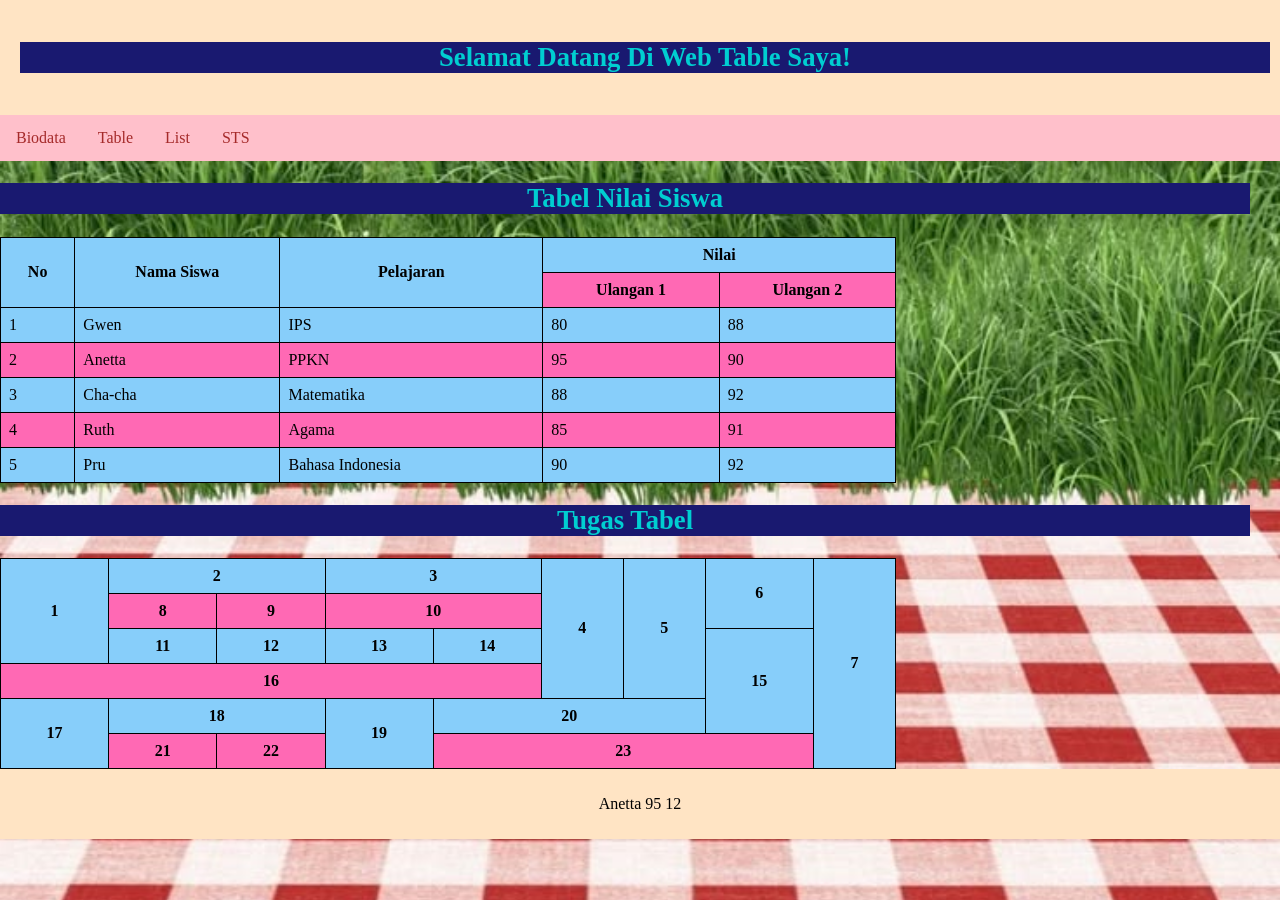
<file: table.html>
<!DOCTYPE html>
<html>
    <head>
        <title>Layout HTML dan CSS</title>
        <link rel="stylesheet" href="index.css">
        <link rel="stylesheet" href="biodatastyle.css">
    </head>
    <body>
        <body>
            <div class="header">
                <h2>Selamat Datang Di Web Table Saya!</h2>
            </div>
            <div class="topnav">
                <a href="index.html">Biodata</a>
                <a href="table.html">Table</a>
                <a href="list.html">List</a>
                <a href="sts.html">STS</a>
            </div>

            <!-- Membuat tabel Nilai -->
             <!-- colspan : membuat kolom
                    rowspan : menggabungkan baris -->
             <h2>Tabel Nilai Siswa</h2>
             <table>
                <tr>
                    <th rowspan="2">No</th>
                    <th rowspan="2">Nama Siswa</th>
                    <th rowspan="2">Pelajaran</th>
                    <th colspan="2">Nilai</th>
                </tr>
                <tr>
                    <th>Ulangan 1</th>
                    <th>Ulangan 2</th>
                </tr>
                <tr>
                    <td>1</td>
                    <td>Gwen</td>
                    <td>IPS</td>
                    <td>80</td>
                    <td>88</td>
                </tr>
                <tr>
                    <td>2</td>
                    <td>Anetta</td>
                    <td>PPKN</td>
                    <td>95</td>
                    <td>90</td>
                </tr>
                <tr>
                    <td>3</td>
                    <td>Cha-cha</td>
                    <td>Matematika</td>
                    <td>88</td>
                    <td>92</td>
                </tr>
                <tr>
                    <td>4</td>
                    <td>Ruth</td>
                    <td>Agama</td>
                    <td>85</td>
                    <td>91</td>
                </tr>
                <tr>
                    <td>5</td>
                    <td>Pru</td>
                    <td>Bahasa Indonesia</td>
                    <td>90</td>
                    <td>92</td>
                </tr>
             </table>
             <h2>Tugas Tabel</h2>
             <table>
                <tr>
                    <th rowspan="3">1</th>
                    <th colspan="2">2</th>
                    <th colspan="2">3</th>
                    <th rowspan="4">4</th>
                    <th rowspan="4">5</th>
                    <th rowspan="2">6</th>
                    <th rowspan="6">7</th>
                </tr>

                <tr>
                    <th>8</th>
                    <th>9</th>
                    <th colspan="2">10</th>
                </tr>

                <tr>
                    <th>11</th>
                    <th>12</th>
                    <th>13</th>
                    <th>14</th>
                    <th rowspan="3">15</th>
                </tr>

                <tr>
                    <th colspan="5">16</th>
                </tr>

                <tr>
                    <th rowspan="2">17</th>
                    <th colspan="2">18</th>
                    <th rowspan="2">19</th>
                    <th colspan="3">20</th>
                </tr>

                <tr>
                    <th>21</th>
                    <th>22</th>
                    <th colspan="4">23</th>
                </tr>
             </table>


             <div class="footer">
                <p>Anetta 95 12</p>

            </div>
        </body>
    </body>
</html>
</file>
<file: index.css>
*{
    box-sizing: border-box;
}
body{
    margin: 0;
}
.header{
    background-color: bisque;
    padding: 20px;
    text-align: center;
}
/*style pada topnav*/
.topnav{
    overflow: hidden;
    background-color: pink;
}
.topnav a{
    float: left;
    display: block;
    color: brown;
    text-align: center;
    padding: 14px 16px;
    text-decoration: none;
}
.topnav a:hover{
    background-color: azure;
    color: brown;
}
.footer{
    background-color: bisque;
    padding: 10px;
    text-align: center;
}
/* style pada table */
table, th, td{
    border:1px solid black;
}
table{
    border-collapse: collapse;
    width: 70%;
}
th, td{
    padding: 8px;
}
tr{
    background-color:lightskyblue;
}
tr:nth-child(even){
    background-color: hotpink;
}
tr:hover{
    background-color: honeydew;
}
ol{
    background-color:#b8e2ff;
    margin: 6px 0;
    padding: 15px 30px;
    border: 3px solid #6cb8ff;
    list-style-position: inside;
}
ol li{
    background-color: bisque;
    margin: 10px;
    padding: 6px 12px;
    border: 2px peru;
}
ul{
    background-color: #b8e2ff;
    border: 3px solid #6cb8ff;
    padding: 15px 30px;
    margin: 10px;
    list-style-position: inside;
}
ul li{
    background-color: bisque;
    border: 2px solid peru;
    margin: 6px 0;
    padding: 6px 12px;
}
.a{
    background-color: peru;
}
</file>
<file: biodatastyle.css>
body{
    background-image: url(picnic\ background.jpg);
    background-size: cover;
    background-position: center;
}

h1{
    background-color:hotpink;
    color:blanchedalmond;
    text-align: center;
    width: 800px;
}
div.biodata{
    margin: 30px auto;
    width: 70%;
    background-color:darksalmon;
    color:maroon;
    padding: 30px;
    border-radius: 12px;
    display: flex;
    justify-content: center;
    align-items: center;
}
div.content{
    display: flex;
    align-items: center;
    justify-content: center;
    gap:60px;
}
div.foto{
    position: relative;
    width: 250px;
    height: 250px;
    overflow: hidden;
    border-radius: 15px;
    cursor: pointer;
    display: flex;
    align-items: center;
    justify-content: center;
    border: 3px solid cornflowerblue;
}
div.foto img{
    position: absolute;
    width: 100%;
    height: 100%;
    object-fit: cover;
    object-position: center;
    transition: transform 0.5s ease, opacity 0.5s ease;
}
div.foto img.top{
    opacity: 1;
    z-index: 2;
}
div.foto:hover img.top{
    opacity: 0;
    transform: scale(1.1);
}
div.foto img.buttom{
    opacity: 0;
    z-index: 1;
}
div.foto:hover img.buttom{
    opacity: 1;
    transform: scale(1.1);
}

h2{
    background-color:midnightblue ;
    color:darkturquoise;
    text-align: center;
    width: 1250px;
    font-size: 20pt;
}

div.Makanan{
    text-align: center;
    display: flex;
    gap: 80px;
    text-align: center;
}
img{
    padding: 15px;
}
div.kentang{
    width:250px;
    height:330px;
    border-radius: 15px;
    background-color:antiquewhite;
    box-shadow: 0 4px 8px 0 rosybrown(5, 134, 5);
    margin-bottom: 25px;
    text-align: center;
    align-items: center;
    border-radius: 15px;
    font-size: 15pt;
}
div.kentang:hover{
    overflow: hidden;
    transition: transform 0.3s ease;
    transform: scale(1.1);
}
div.mie{
    width:250px;
    height:330px;
    border-radius: 15px;
    background-color:rgb(214, 165, 100);
    box-shadow: 0 4px 8px 0 rosybrown(5, 134, 5);
    margin-bottom: 25px;
    text-align: center;
    align-items: center;
    border-radius: 15px;
    font-size: 15pt;
}
div.mie:hover{
    overflow: hidden;
    transition: transform 0.3s ease;
    transform: scale(1.1);
}
div.steak{
    width:250px;
    height:330px;
    border-radius: 15px;
    background-color:antiquewhite;
    box-shadow: 0 4px 8px 0 rosybrown(5, 134, 5);
    margin-bottom: 25px;
    text-align: center;
    align-items: center;
    border-radius: 15px;
    font-size: 15pt;
}
div.steak:hover{
    overflow: hidden;
    transition: transform 0.3s ease;
    transform: scale(1.1);
}
div.cimol{
    width:250px;
    height:330px;
    border-radius: 15px;
    background-color:rgb(224, 173, 110);
    box-shadow: 0 4px 8px 0 rosybrown(5, 134, 5);
    margin-bottom: 25px;
    text-align: center;
    align-items: center;
    border-radius: 15px;
    font-size: 15pt;
}
div.cimol:hover{
    overflow: hidden;
    transition: transform 0.3s ease;
    transform: scale(1.1);
}
h3{
    background-color:maroon;
    color:blanchedalmond;
    text-align: center;
    width: 1250px;
    font-size: 20pt;
}
div.Negara{
text-align: center;
display: flex;
gap: 80px;
}

img{
padding: 15px;
}

div.Taiwan{
    width:250px;
    height:330px;
    border-radius: 15px;
    background-color:rgb(224, 173, 110);
    box-shadow: 0 4px 8px 0 rosybrown(5, 134, 5);
    margin-bottom: 25px;
    text-align: center;
    align-items: center;
    border-radius: 15px;
    font-size: 20pt;
}
div.Taiwan:hover{
    overflow: hidden;
    transition: transform 0.3s ease;
    transform: scale(1.1);
}
div.Jepang{
    width:250px;
    height:330px;
    border-radius: 15px;
    background-color:antiquewhite;
    box-shadow: 0 4px 8px 0 rosybrown(5, 134, 5);
    margin-bottom: 25px;
    text-align: center;
    align-items: center;
    border-radius: 15px;
    font-size: 20pt;
}
div.Jepang:hover{
    overflow: hidden;
    transition: transform 0.3s ease;
    transform: scale(1.1);
}
div.Switzerland{
    width:250px;
    height:330px;
    border-radius: 15px;
    background-color:rgb(224, 173, 110);
    box-shadow: 0 4px 8px 0 rosybrown(5, 134, 5);
    margin-bottom: 25px;
    text-align: center;
    align-items: center;
    border-radius: 15px;
    font-size: 20pt;
}
div.Switzerland:hover{
    overflow: hidden;
    transition: transform 0.3s ease;
    transform: scale(1.1);
}
div.Korea{
    width:250px;
    height:330px;
    border-radius: 15px;
    background-color:antiquewhite;
    box-shadow: 0 4px 8px 0 rosybrown(5, 134, 5);
    margin-bottom: 25px;
    text-align: center;
    align-items: center;
    border-radius: 15px;
    font-size: 20pt;
}
div.Korea:hover{
    overflow: hidden;
    transition: transform 0.3s ease;
    transform: scale(1.1);
}
h3{
    background-color:maroon;
    color:blanchedalmond;
    text-align: center;
    width: 1250px;
    font-size: 20pt;
}

h4{
    background-color:maroon;
    color:blanchedalmond;
    text-align: center;
    width: 1250px;
    font-size: 20pt;
}
div.Film{
text-align: center;
display: flex;
gap: 80px;
}

img{
padding: 15px;
}

div.Conjur{
    width:250px;
    height:370px;
    border-radius: 15px;
    background-color:antiquewhite;
    box-shadow: 0 4px 8px 0 rosybrown(5, 134, 5);
    margin-bottom: 25px;
    text-align: center;
    align-items: center;
    border-radius: 15px;
    font-size: 20pt;
}
div.Conjur:hover{
    overflow: hidden;
    transition: transform 0.3s ease;
    transform: scale(1.1);
}
div.Harpot{
    width:250px;
    height:370px;
    border-radius: 15px;
    background-color:rgb(224, 173, 110);
    box-shadow: 0 4px 8px 0 rosybrown(5, 134, 5);
    margin-bottom: 25px;
    text-align: center;
    align-items: center;
    border-radius: 15px;
    font-size: 20pt;
}
div.Harpot:hover{
    overflow: hidden;
    transition: transform 0.3s ease;
    transform: scale(1.1);
}
div.Avatar{
    width:250px;
    height:370px;
    border-radius: 15px;
    background-color:antiquewhite;
    box-shadow: 0 4px 8px 0 rosybrown(5, 134, 5);
    margin-bottom: 25px;
    text-align: center;
    align-items: center;
    border-radius: 15px;
    font-size: 20pt;
}
div.Avatar:hover{
    overflow: hidden;
    transition: transform 0.3s ease;
    transform: scale(1.1);
}
div.Rings{
    width:250px;
    height:370px;
    border-radius: 15px;
    background-color:rgb(224, 173, 110);
    box-shadow: 0 4px 8px 0 rosybrown(5, 134, 5);
    margin-bottom: 25px;
    text-align: center;
    align-items: center;
    border-radius: 15px;
    font-size: 20pt;
}
div.Rings:hover{
    overflow: hidden;
    transition: transform 0.3s ease;
    transform: scale(1.1);
}
@font-face {
    font-family: "heycomic";
    src: url(hey_comic/Hey\ Comic.otf);
}
</file>
<file: dropdown.css>
ul{
    list-style-type: none;
    margin: 0;
    padding: 0;
    overflow: hidden;
    background-color: palevioletred;
}
li{
    float: left;
}
li a, .dropbtn{
    display: inline-block;
    color: antiquewhite;
    text-align: center;
    padding: 14px 16px;
    text-decoration: none;
}
li a:hover,.dropdown:hover .dropbtn{
    background-color:brown;
}
li.dropdown{
    display: inline-block;
}
.dropdown-content{
    display: none;
    position: absolute;
    background-color: palevioletred;
    min-width: 160px;
    box-shadow: 0px 3px 8px 0px crimson;
    z-index: 1;
}
.dropdown-content a{
    color: brown;
    padding: 12px 16px;
    text-decoration: none;
    display: block;
    text-align: left;
}
.dropdown-content a:hover{
    background-color: beige;
}
.dropdown:hover .dropdown-content{
    display: block;
}
</file>
<file: nav_horizontal.css>
body{
    margin: 0;
}
ul{
    list-style-type: none;
    margin: 0;
    padding: 0;
    overflow: hidden;
    background-color: pink;
    position: fixed;
    top: 0;
    width: 100%;
}
li{
    float: left;
}
li a{
    display: block;
    color: brown;
    text-align: center;
    padding: 14px 16px;
    text-decoration: none;
}
.active{
    background-color: bisque;
    color:brown;
}
li a:hover:not(.active){
    background-color:coral;
    color: brown;
}
</file>
<file: nav_vertical.css>
body{
    margin: 0;
}
ul{
    list-style-type: none;
    margin: 0;
    padding: 0;
    width: 25%;
    background-color: antiquewhite;
    position: fixed;
    height: 100%;
    border: 1px solid black;
}
li a{
    display: block;
    color: brown;
    padding: 8px 16px;
    text-decoration: none;
}
li{
    text-align: center;
    border-bottom: 1px solid black;
}
li a.active{
    background-color: burlywood;
    color: brown;
}
li a:hover:not(.active){
    background-color:aliceblue;
    color: brown;
}
</file>
<file: STS_TIK_95_12.css>
*{
    margin: 0;
    padding: 0;
    box-sizing: border-box;
}

html {
    scroll-behavior: smooth;
}

body {
    font-family: "DM Sans", sans-serif;
    background-color: #f5ead7;
    color: #5b3024;
}

.header {
    min-height: 200px;

    background:
        linear-gradient(
            rgba(64, 35, 24, 0.48),
            rgba(64, 35, 24, 0.62)
        ),
        url("batikindo.jpg");

    background-size: cover;
    background-position: center;
    display: flex;
    justify-content: center;
    align-items: center;
    text-align: center;
    padding: 30px 20px;
}

.header-content {
    max-width: 450px;
    color: white;
}

.small-title {
    font-size: 12px;
    letter-spacing: 4px;
    font-weight: 700;
    margin-bottom: 18px;
}

.header h1 {
    font-family: "Playfair Display", serif;
    font-size: clamp(55px, 8vw, 100px);
    line-height: 1;
    margin-bottom: 25px;
    transition: all 0.4s ease;
}

.header h1:hover {
    color: #e8b85c;
    transform: scale(1.06);
    cursor: pointer;
}

.header-description {
    font-size: 16px;
    margin-bottom: 35px;
    letter-spacing: 0.5px;
}

.header-button {
    display: inline-block;
    padding: 13px 27px;
    border: 1px solid white;
    border-radius: 30px;
    color: white;
    text-decoration: none;
    font-size: 13px;
    transition: all 0.3s ease;
}

.header-button:hover {
    background-color: #e8b85c;
    border-color: #e8b85c;
    color: #4b291f;

    transform: translateY(-4px);
}

.section-heading {
    text-align: center;
    margin-bottom: 50px;
}

.section-heading p {
    font-size: 11px;
    letter-spacing: 3px;
    font-weight: 700;
    color: #a45d38;
    margin-bottom: 8px;
}

.section-heading h2 {
    font-family: "Playfair Display", serif;
    font-size: 42px;
    color: #5b3024;
}

.tentang-batik {
    padding: 80px 7%;
}

.intro-content {
    max-width: 1100px;
    margin: 0 auto 65px;
    display: grid;
    grid-template-columns: 0.9fr 1.1fr;
    gap: 55px;
    align-items: center;
}

.intro-image {
    overflow: hidden;
    border-radius: 18px;
    box-shadow:
        0 10px 25px rgba(61, 38, 24, 0.2);
}

.intro-image img {
    width: 100%;
    height: 650px;
    object-fit: cover;
    display: block;
    transition: all 0.6s ease;
}

.intro-image img.batikindo {
    height: 850px;
}

.intro-image:hover img {
    transform: scale(1.08);
    filter: brightness(1.08);
}

.intro-image:hover {
    box-shadow:
        0 18px 40px rgba(61, 38, 24, 0.35);
}

.intro-text p {
    font-size: 14px;
    line-height: 1.9;
    text-align: justify;
    text-indent: 40px;
    margin-bottom: 18px;
    color: #66574d;
}

.intro-text p {
    text-align: justify;
    text-indent: 40px;
    line-height: 1.9;
    background-color: rgba(91, 48, 36, 0.92);
    color: #f5ead7;
    padding: 20px 25px;
    border-radius: 15px;
    box-shadow: 0 4px 12px rgba(0, 0, 0, 0.15);
    transition: all 0.3s ease;
    cursor: pointer;
}

.intro-text p:hover {
    transform: translateY(-5px);
    box-shadow: 0 10px 20px rgba(0, 0, 0, 0.2);
}

.intro-text p:active {
    transform: scale(0.97);
}

.second-content {
    grid-template-columns: 1.1fr 0.9fr;
    margin-bottom: 0;
}

.tahukah-kamu {
    padding: 30px 7% 65px;
    background-color: #f5ead7;
    text-align: center;
}

.tahukah-kamu .section-heading {
    margin-bottom: 40px;
}

.fakta-container {
    max-width: 1050px;
    margin: auto;
    display: grid;
    grid-template-columns: repeat(3, 1fr);
    gap: 25px;
}

.fakta-box {
    background-color: #fffaf0;
    padding: 30px 25px;
    border: 2px solid #c8a77b;
    border-radius: 14px;
    text-align: left;
    transition: all 0.4s ease;
}

.fakta-box span {
    display: block;
    font-family: "Playfair Display", serif;
    font-size: 38px;
    color: #c99745;
    font-weight: 700;
    margin-bottom: 5px;
}

.fakta-box h3 {
    font-family: "Playfair Display", serif;
    font-size: 23px;
    color: #6b3828;
    margin-bottom: 12px;
}

.fakta-box p {
    font-size: 13px;
    line-height: 1.7;
    color: #66574d;
}

.fakta-box:hover {
    transform: translateY(-8px);
    border-color: #a56b45;
    box-shadow:
        0 12px 25px rgba(61, 38, 24, 0.18);
}

.batik-carousel {
    width: 92%;
    margin: 10px auto 70px;
    padding: 65px 0;
    background-color: #d9c8a9;
    text-align: center;
    overflow: hidden;
    border-radius: 20px;
    box-shadow:
        0 8px 20px rgba(61, 38, 24, 0.13);
}

.carousel-title {
    padding: 0 20px;
    margin-bottom: 35px;
}

.carousel-title p {
    font-size: 11px;
    letter-spacing: 3px;
    color: #a45d38;
    font-weight: 700;
    margin-bottom: 8px;
}

.carousel-title h2 {
    font-family: "Playfair Display", serif;
    font-size: 38px;
    color: #5b3024;
}

.carousel-container {
    width: 100%;
    overflow: hidden;
    padding: 15px 0 25px;
}

.carousel-track {
    display: flex;
    width: max-content;
    animation:
        infiniteBatik 25s linear infinite;
}

.batik-group {
    display: flex;
    gap: 25px;
    flex-shrink: 0;
    padding-right: 25px;
}

.batik-card {
    width: 270px;
    height: 330px;
    position: relative;
    overflow: hidden;
    border-radius: 20px;
    background-color: #fffaf0;
    border: 4px solid #a56b45;
    box-shadow:
        0 6px 15px rgba(61, 38, 24, 0.25);
    flex-shrink: 0;
    transition: all 0.4s ease;
}

.batik-card img {
    width: 100%;
    height: 100%;
    object-fit: cover;
    display: block;
    transition: all 0.6s ease;
}

.batik-card::after {
    content: "";
    position: absolute;
    left: 0;
    right: 0;
    bottom: 0;
    height: 55%;
    background:
        linear-gradient(
            transparent,
            rgba(45, 25, 17, 0.85)
        );
}

.batik-card:hover {
    transform: translateY(-12px) scale(1.03);
    border-color: #c99745;
    box-shadow:
        0 18px 35px rgba(61, 38, 24, 0.4);
    cursor: pointer;
}

.batik-card:hover img {
    transform: scale(1.12);
    filter: brightness(1.08);
}

.batik-info {
    position: absolute;
    left: 20px;
    right: 20px;
    bottom: 20px;
    z-index: 2;
    text-align: left;
    color: white;
}

.batik-info h3 {
    font-family: "Playfair Display", serif;
    font-size: 23px;
    margin-bottom: 4px;
}

.batik-info p {
    font-size: 12px;
    color: #f0c56e;
    letter-spacing: 1px;
}

@keyframes infiniteBatik {

    0% {
        transform: translateX(0);
    }
    100% {
        transform: translateX(-50%);
    }

}

.carousel-dots {
    display: flex;
    justify-content: center;
    gap: 8px;
    margin-top: 5px;
}

.carousel-dots span {
    width: 8px;
    height: 8px;
    background-color: #a56b45;
    border-radius: 50%;
    transition: all 0.3s ease;
}

.carousel-dots span:hover {
    background-color: #5b3024;
    transform: scale(1.5);
}

.penutup-batik {
    max-width: 1100px;
    margin: 0 auto 70px;
    padding: 55px 65px;
    background-color: #fffaf0;
    border-left: 7px solid #a56b45;
    border-right: 7px solid #a56b45;
    box-shadow:
        0 8px 25px rgba(61, 38, 24, 0.12);
    display: flex;
    justify-content: space-between;
    align-items: center;
    gap: 50px;
}

.penutup-label {
    font-size: 11px;
    letter-spacing: 3px;
    color: #a45d38;
    font-weight: 700;
    margin-bottom: 12px;
}

.penutup-batik h2 {
    font-family: "Playfair Display", serif;
    font-size: 38px;
    line-height: 1.2;
    color: #5b3024;
    margin-bottom: 20px;
}

.penutup-batik h2 span {
    color: #a45d38;
    font-style: italic;
}

.penutup-paragraf {
    max-width: 650px;
    font-size: 14px;
    color: #66574d;
    line-height: 1.9;
    text-align: justify;
    text-indent: 35px;
}

.penutup-kecil {
    min-width: 190px;
    display: flex;
    flex-direction: column;
    gap: 12px;
}

.penutup-kecil span {
    padding: 12px 18px;
    border: 1px solid #b27b45;
    color: #6b3828;
    font-size: 11px;
    font-weight: 700;
    letter-spacing: 2px;
    text-align: center;
    transition: all 0.3s ease;
}

.penutup-kecil span:hover {
    background-color: #a56b45;
    color: white;
    transform: translateX(8px);
}

.kotak-akhir {
    padding: 70px 20px;
    background-color: #5b3024;
    text-align: center;
    color: white;
}

.kotak-akhir > p:first-child {
    font-size: 22px;
    color: #e1ae52;
    margin-bottom: 15px;
}

.kotak-akhir h2 {
    font-family: "Playfair Display", serif;
    font-size: 42px;
    margin-bottom: 15px;
    transition: all 0.4s ease;
}

.kotak-akhir h2:hover {
    color: #e8b85c;
    transform: scale(1.04);
}

.kotak-akhir > p:last-child {
    font-size: 14px;
    color: #eadbc5;
}

footer {
    padding: 25px;
    background-color: #3d2119;
    text-align: center;
    color: #eadbc5;
}

footer p {
    font-family: "Playfair Display", serif;
    font-size: 17px;
    margin-bottom: 5px;
}

footer span {
    font-size: 11px;
    letter-spacing: 1px;
    opacity: 0.8;
}

@media (max-width: 900px) {

    .intro-content,
    .second-content {
        grid-template-columns: 1fr;
        gap: 35px;
    }
    .second-content .intro-image {
        order: -1;
    }
    .fakta-container {
        grid-template-columns: 1fr;
    }
    .penutup-batik {
        width: 90%;
        padding: 40px 30px;
        flex-direction: column;
        align-items: flex-start;
    }

    .penutup-kecil {
        width: 100%;
    }

}

@media (max-width: 600px) {

    .header {
        min-height: 550px;
    }
    .header h1 {
        font-size: 55px;
    }
    .section-heading h2 {
        font-size: 32px;
    }
    .tentang-batik {
        padding: 60px 6%;
    }
    .intro-image img {
        height: 320px;
    }
    .batik-carousel {
        width: 94%;
        padding: 50px 0;
    }
    .carousel-title h2 {
        font-size: 30px;
    }
    .batik-card {
        width: 235px;
        height: 300px;
    }
    .penutup-batik h2 {
        font-size: 30px;
    }
    .kotak-akhir h2 {
        font-size: 32px;
    }

}
</file>
